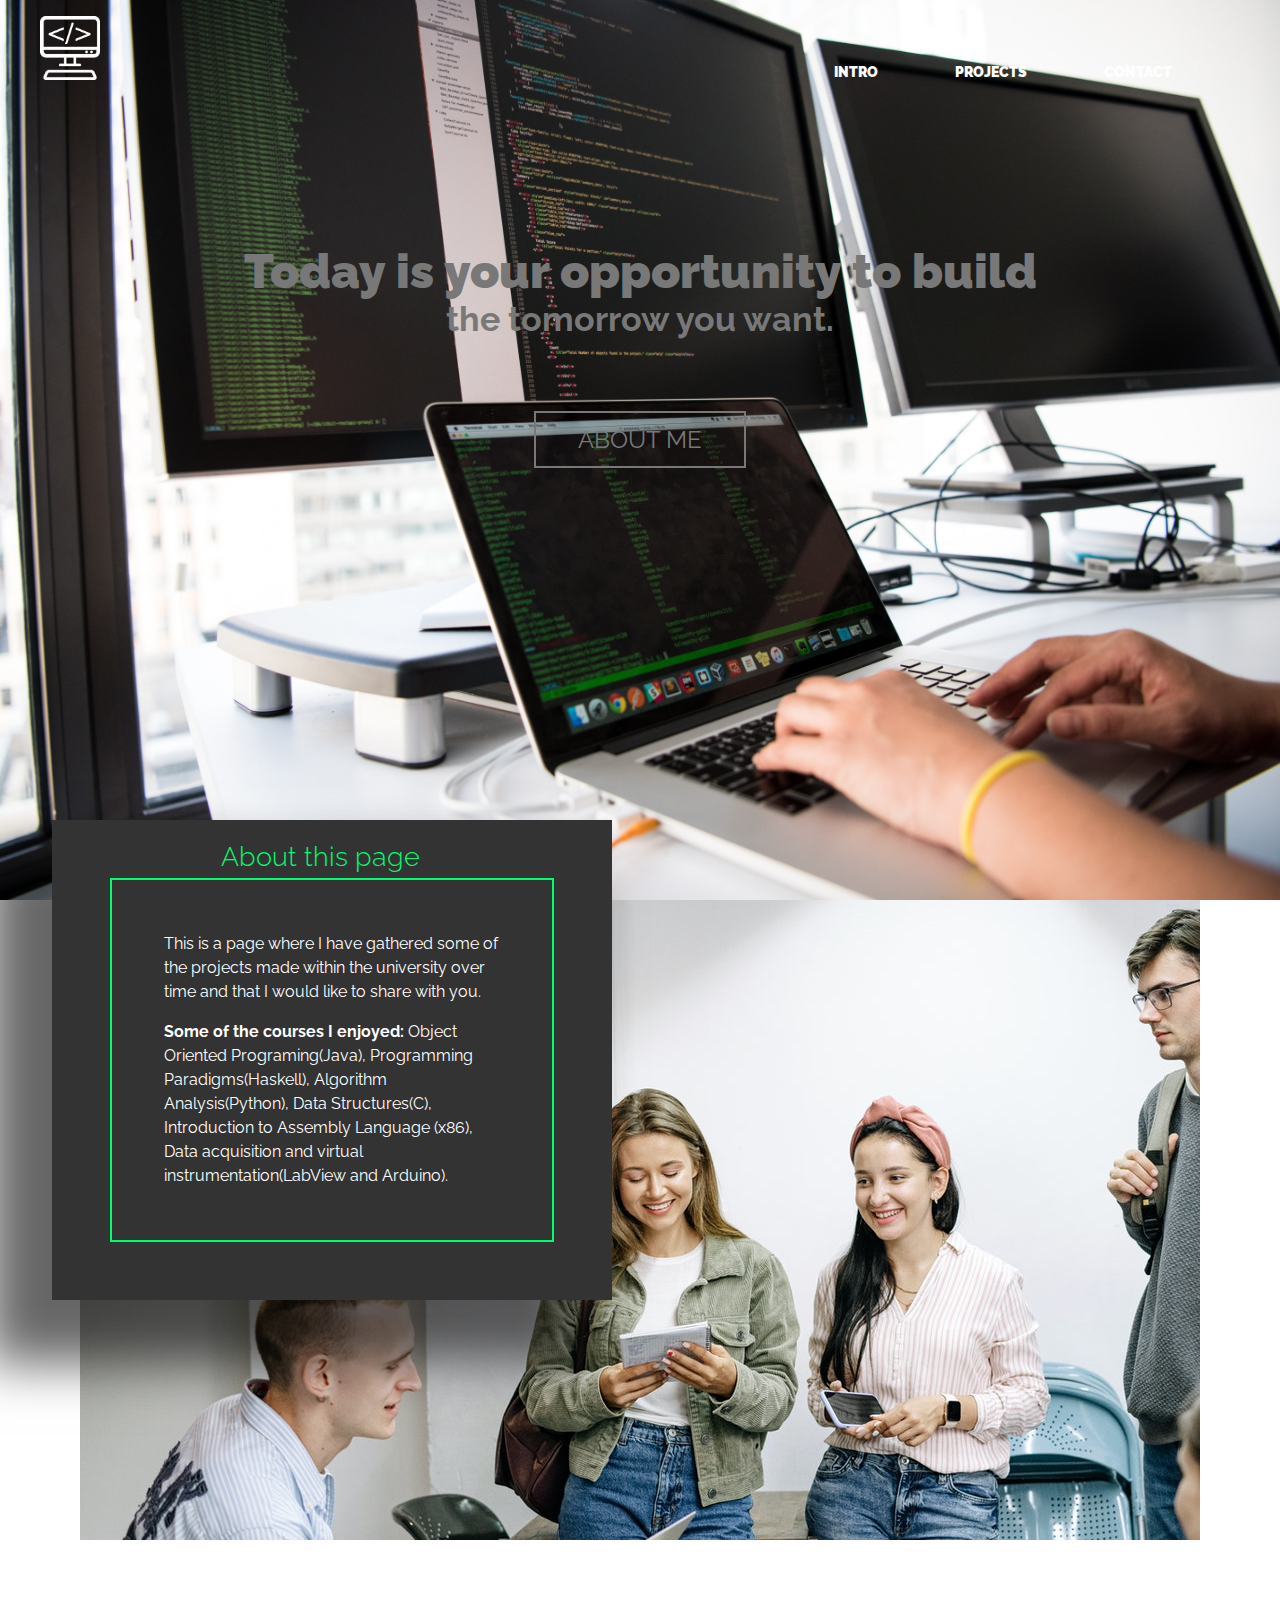
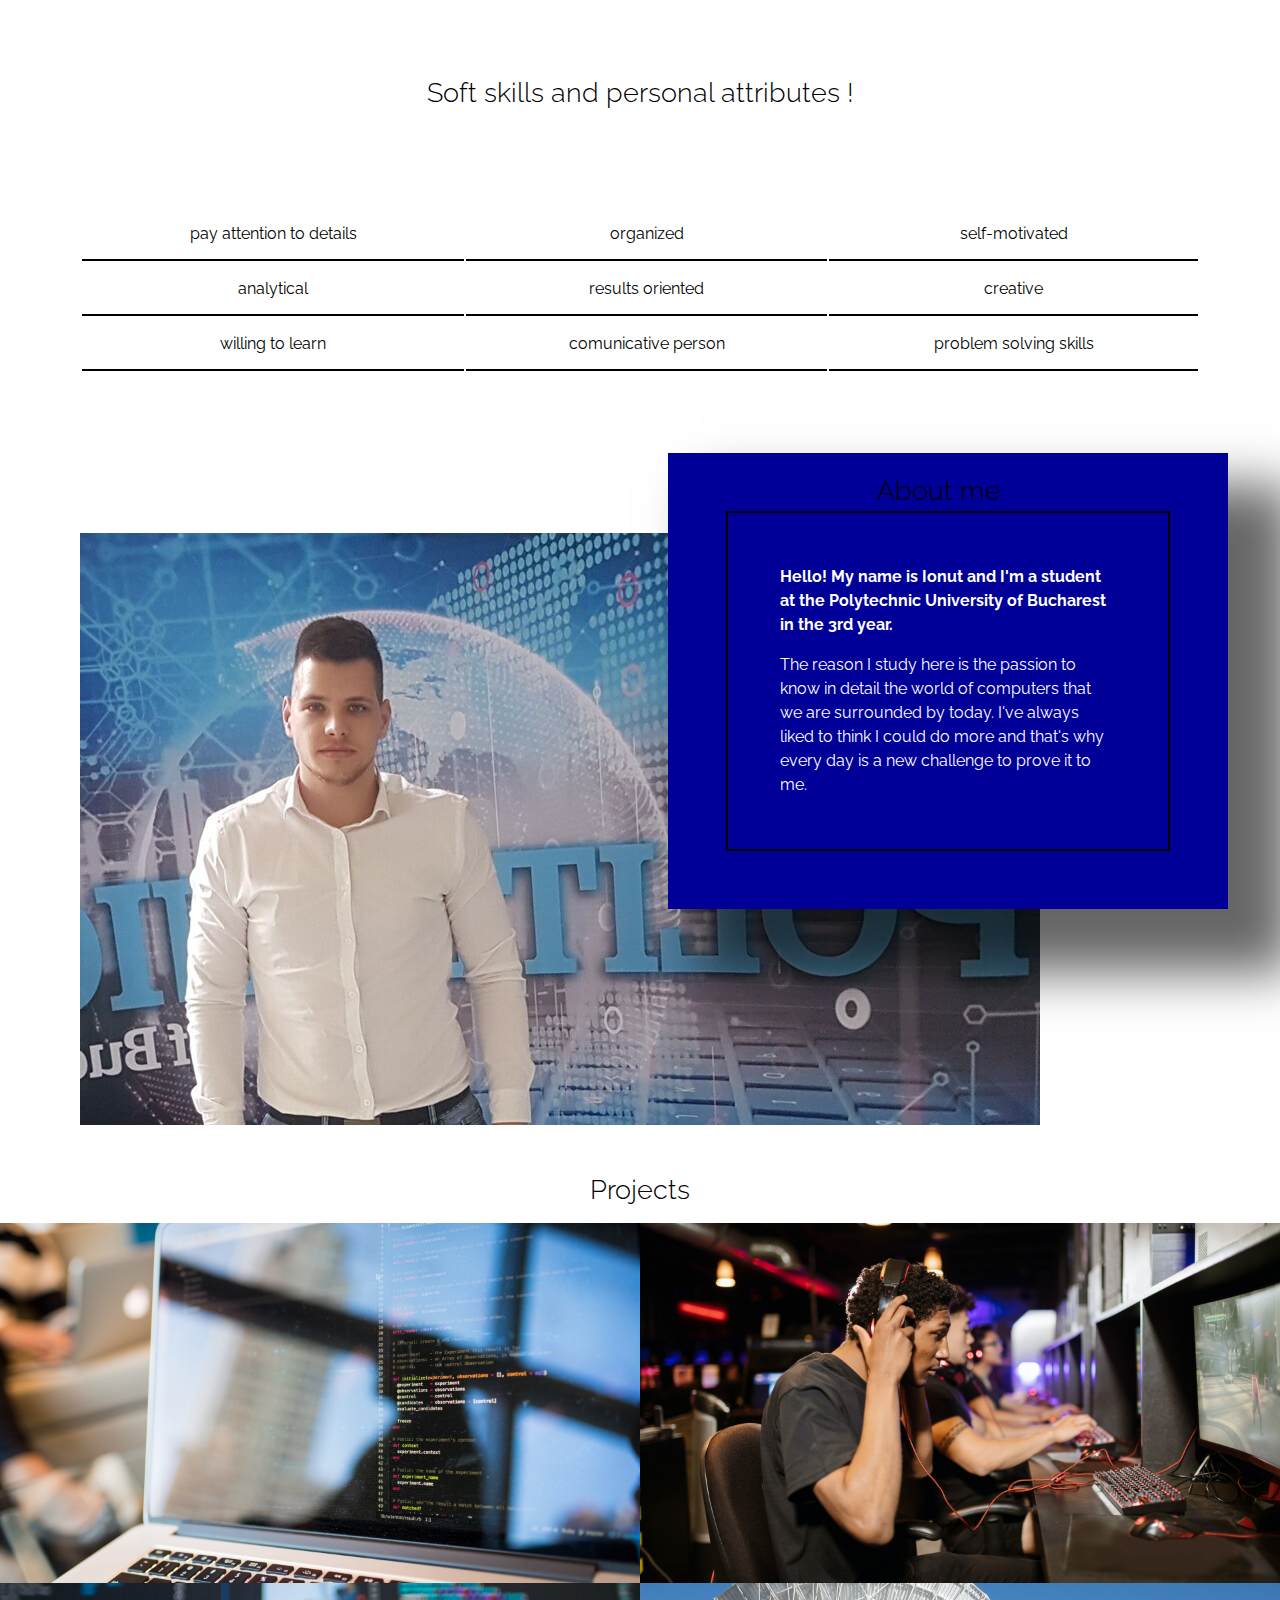
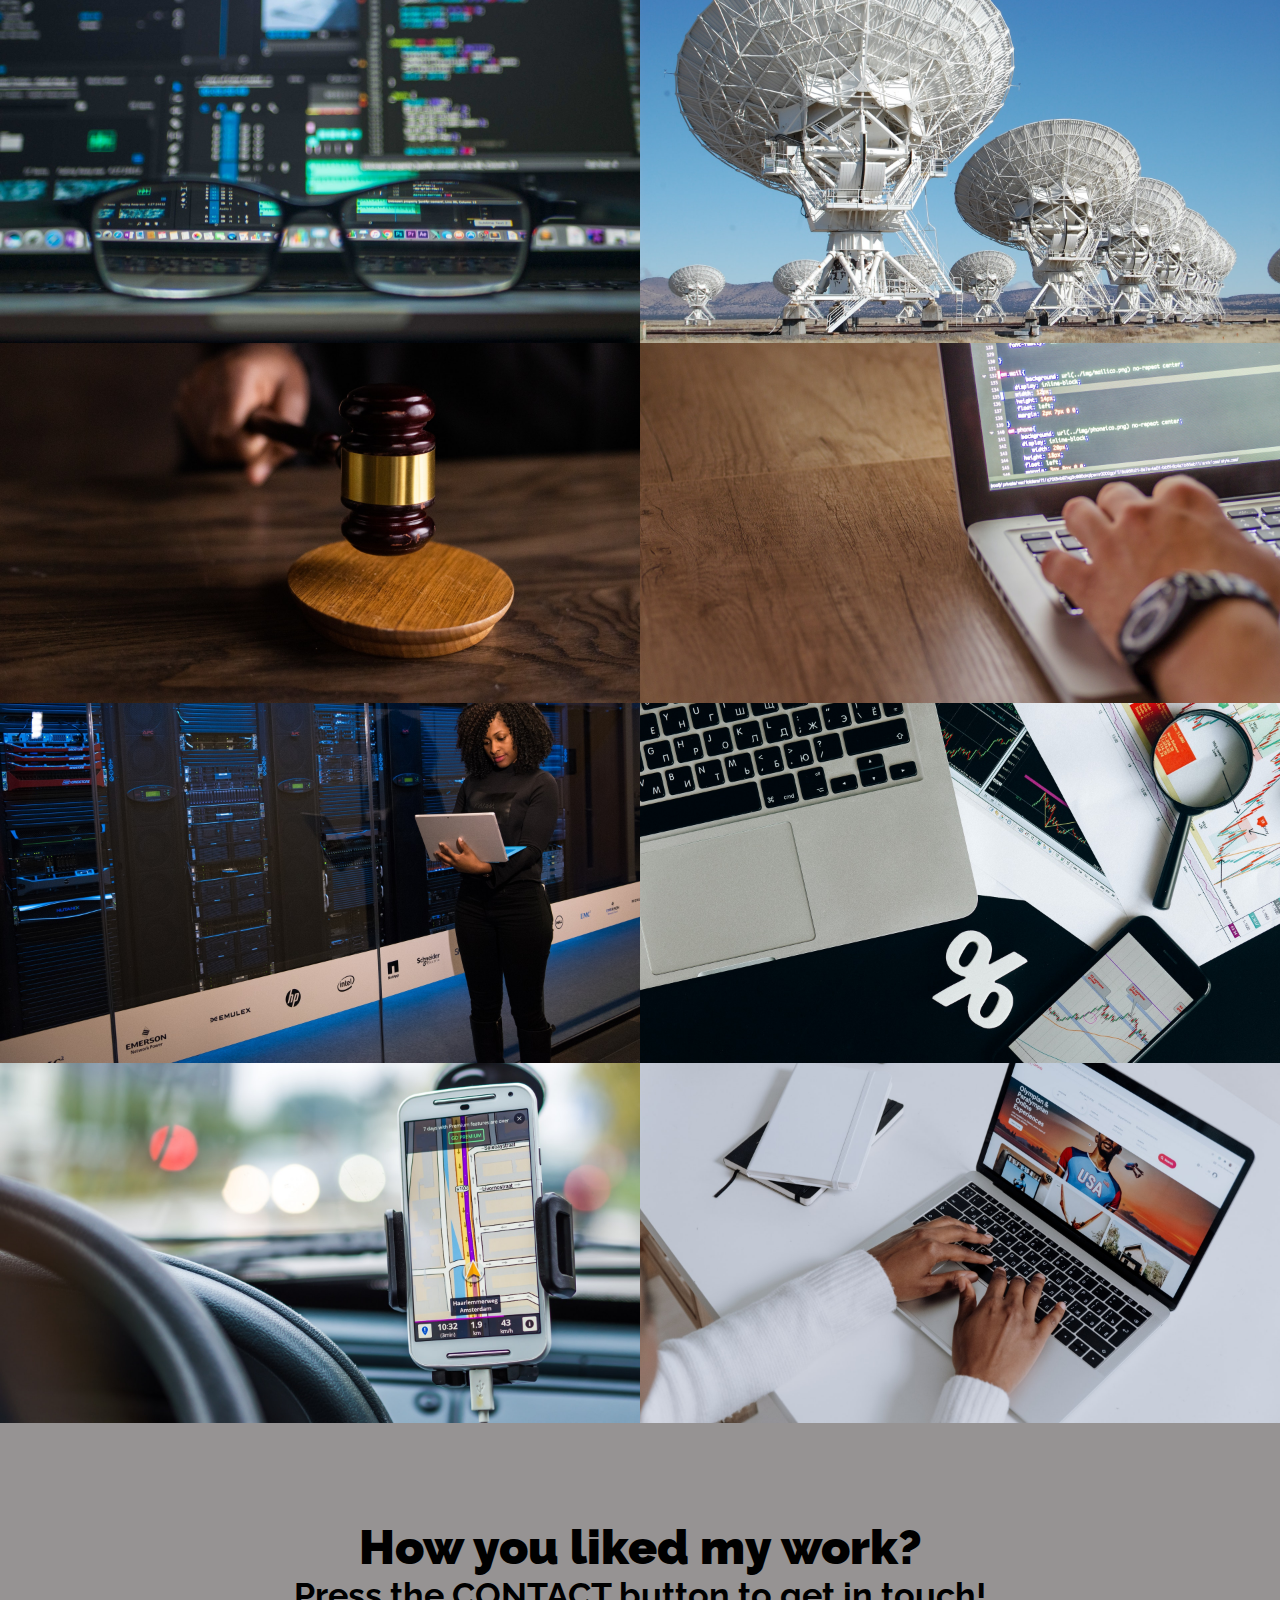
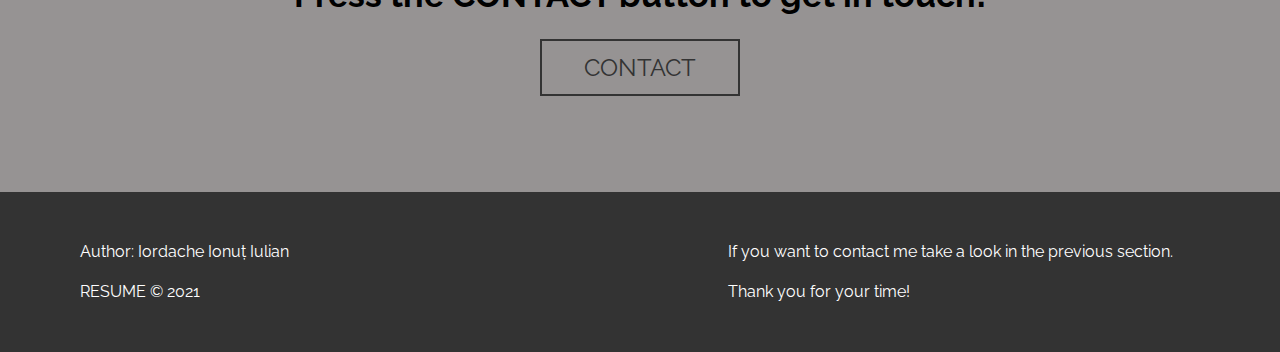
<file: index.html>
﻿<!doctype html>
<html>
<head>
<meta charset="UTF-8">
<meta name="viewport" content="width=device-width, initial-scale=1">
<title>WEB RESUME</title>
<link href="css/styles.css" rel="stylesheet" type="text/css">
</head>

<body>

<header>
	<img src="img/new-logo-01.png" alt="logo" class="logo">
	<nav>
		<ul>
			<li><a href="#intro">INTRO</a></li>
			<li><a href="#others">PROJECTS</a></li>
			<li><a href="#contact">CONTACT</a></li>
		</ul>
	</nav>
</header>

<section class="section-01">
	<div class="container">
		<h1 class="title">Today is your opportunity to build<span> the tomorrow you want.</span></h1>
		<a href="#aboutMe" class="button button-01">About me</a>
	</div>
</section>

<div class="container">
	<a name="intro"></a>
	<section class="section-02">
		<div class="section-02-text">
			<h1>About this page</h1>
			<p>This is a page where I have gathered some of the projects made within the university over time and that I would like to share with you.</p>
			<p><strong>Some of the courses I enjoyed: </strong>Object Oriented Programing(Java), Programming Paradigms(Haskell), Algorithm Analysis(Python), Data Structures(C), Introduction to Assembly Language (x86), Data acquisition and virtual instrumentation(LabView and Arduino).</p>
		</div>

	</section>
</div>



<div class="container">
	<div class="table">
		<a name="aboutMe"></a>
		<h1>Soft skills and personal attributes !</h1>

		<table>

			<tr>
				<td>pay attention to details</td>
				<td>organized</td>
				<td>self-motivated</td>
			</tr>

			<tr>
				<td>analytical</td>
				<td>results oriented</td>
				<td>creative</td>
			</tr>

			<tr>
				<td>willing to learn</td>
				<td>comunicative person</td>
				<td>problem solving skills</td>
			</tr>

		</table>
	</div>
</div>


<div class="container">
	<section class="section-new">
   <div class="section-new-text">
			<a name="aboutMe"></a>
			<h1>About me</h1>
			<p><strong>Hello! My name is Ionut and I'm a student at the Polytechnic University of Bucharest in the 3rd year.</strong></p>
			<p>The reason I study here is the passion to know in detail the world of computers that we are surrounded by today. I've always liked to think I could do more and that's why every day is a new challenge to prove it to me.</p>
		</div>

	</section>
</div>



<section class="portfolio">
 <a name="others"></a>
	<h1>Projects</h1>

	<!-- portfolio item 03 -->
	<figure class="item">
		<img src="img/new-portfolio-03.jpg" alt="item">
		<figcaption class="description">
			<p>Client-Server App using TCP and UDP</p>
			<a href="index3.html" class="button button-01 button-02">See More</a>
		</figcaption>
	</figure>

	<!-- portfolio item 04 -->
	<figure class="item">
		<img src="img/new-portfolio-04.jpg" alt="item">
		<figcaption class="description">
			<p>2D Game using OpenGL</p>
			<a href="index4.html" class="button button-01 button-02">See More</a>
		</figcaption>
	</figure>
	
	<!-- portfolio item 05 -->
	<figure class="item">
		<img src="img/new-portfolio-05.jpg" alt="item">
		<figcaption class="description">
			<p>Data Analizer App (Haskell)</p>
			<a href="index5.html" class="button button-01 button-02">See More</a>
		</figcaption>
	</figure>

	<!-- portfolio item 06 -->
	<figure class="item">
		<img src="img/new-portfolio-06.jpg" alt="item">
		<figcaption class="description">
			<p>Aerial radar</p>
			<a href="index6.html" class="button button-01 button-02">See More</a>
		</figcaption>
	</figure>

<!-- portfolio item 11 -->
<figure class="item">
	<img src="img/new-portfolio-11.jpg" alt="item">
	<figcaption class="description">
		<p>Online auction system</p>
		<a href="index11.html" class="button button-01 button-02">See More</a>
	</figcaption>
</figure>

<!-- portfolio item 12 -->
<figure class="item">
	<img src="img/new-portfolio-12.jpg" alt="item">
	<figcaption class="description">
		<p>Assembly encryption functions</p>
		<a href="index12.html" class="button button-01 button-02">See More</a>
	</figcaption>
</figure>

	<!-- portfolio item 07 -->
	<figure class="item">
		<img src="img/new-portfolio-07.jpg" alt="item">
		<figcaption class="description">
			<p>Simulation of a database</p>
			<a href="index7.html" class="button button-01 button-02">See More</a>
		</figcaption>
	</figure>

	<!-- portfolio item 08 -->
	<figure class="item">
		<img src="img/new-portfolio-08.jpg" alt="item">
		<figcaption class="description">
			<p>Store Stock Management</p>
			<a href="index8.html" class="button button-01 button-02">See More</a>
		</figcaption>
	</figure>

	<!-- portfolio item 09 -->
	<figure class="item">
		<img src="img/new-portfolio-09.jpg" alt="item">
		<figcaption class="description">
			<p>Car Navigation Dijkstra Implementation</p>
			<a href="index9.html" class="button button-01 button-02">See More</a>
		</figcaption>
	</figure>

	<!-- portfolio item 10 -->
	<figure class="item">
		<img src="img/new-portfolio-10.jpg" alt="item">
		<figcaption class="description">
			<p>Command Line Browser</p>
			<a href="index10.html" class="button button-01 button-02">See More</a>
		</figcaption>
	</figure>

</section>

<section class="section-03">
	<div class="container">
		<h1 class="title title-section-03">How you liked my work?
			 <span>Press the CONTACT button to get in touch!</span>
		</h1>
		<a href="indexContact.html" class="button button-dark">Contact</a>
	</div>
</section>

<a name="contact"></a>
 <footer>
	<div class="container">
		<div class="col-left">
			<!-- <p>If you want to contact me take a look in the previous section:</p> -->
			<p>Author: Iordache Ionuț Iulian</p>
			<p>RESUME &copy 2021</p>
		</div>

		<div class="col-right">
			<p>If you want to contact me take a look in the previous section.</p>
			<p>Thank you for your time!</p>
		</div>
	</div>
</footer>


</body>
</html>
</file>
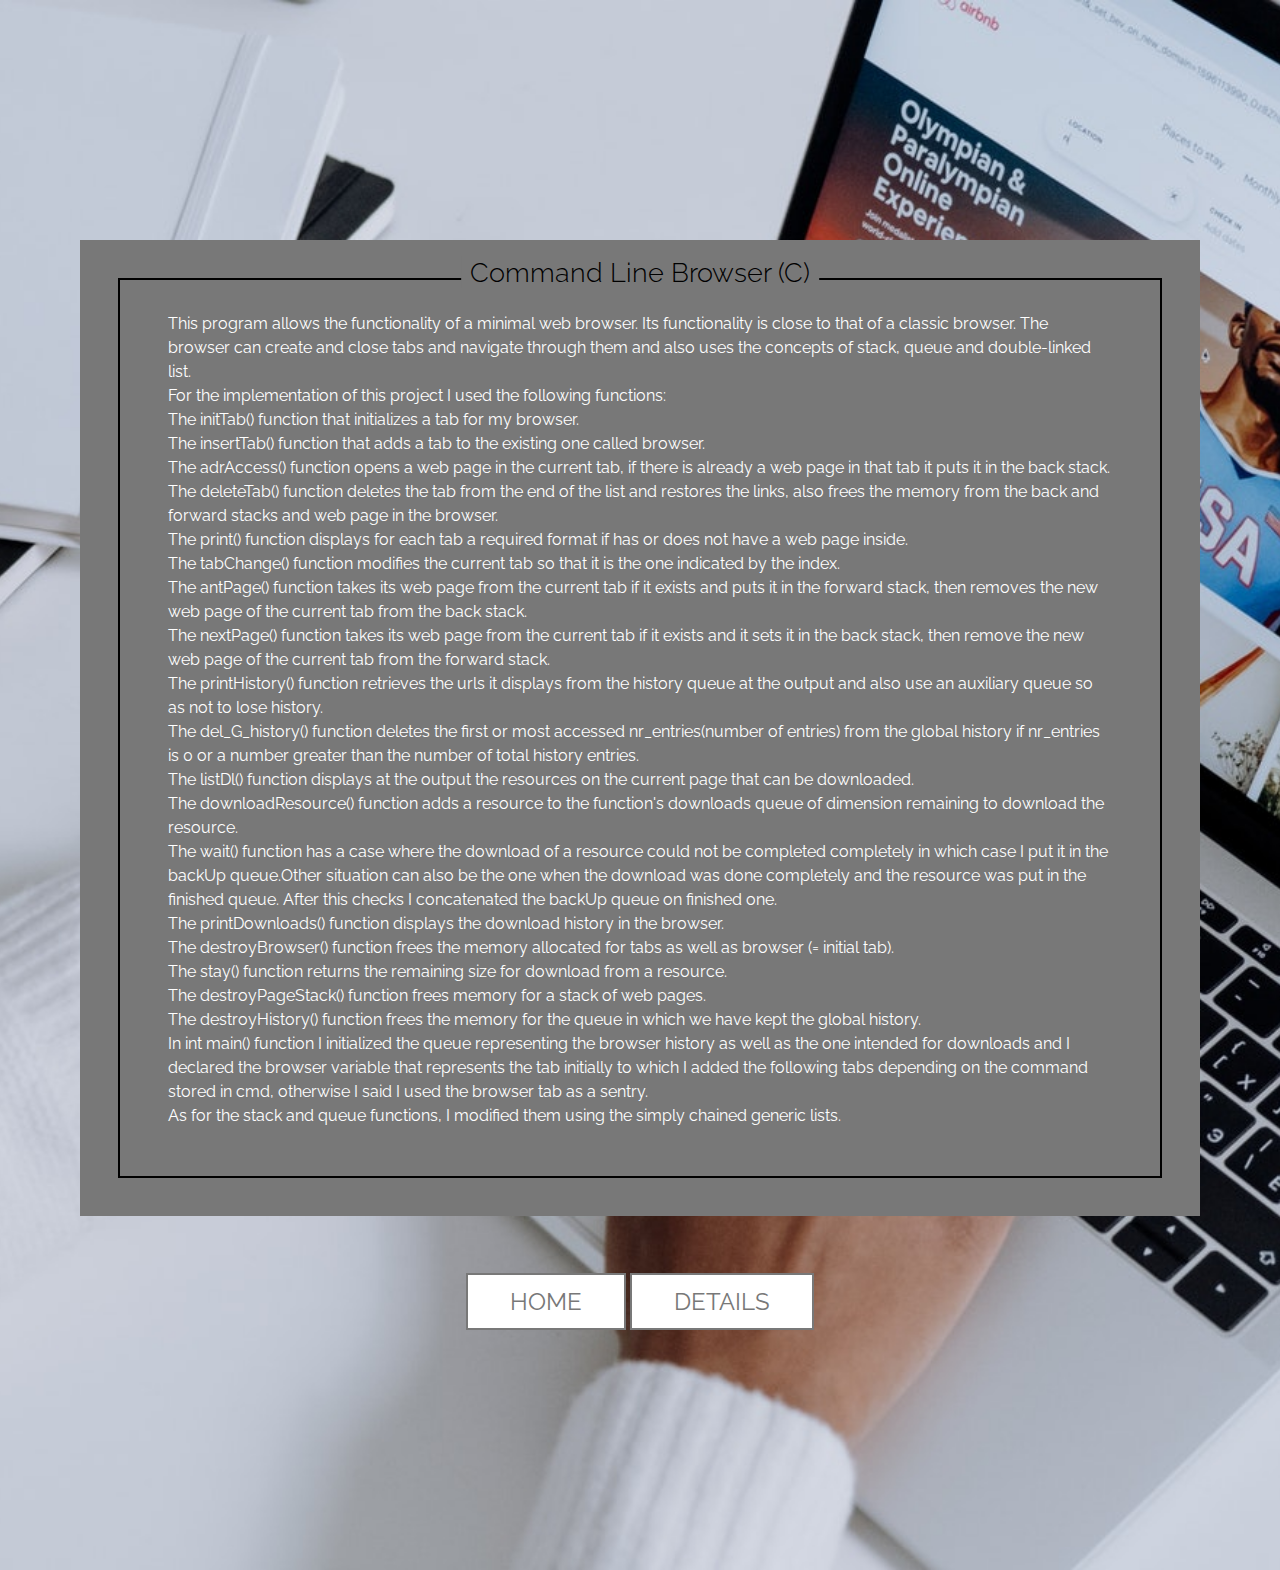
<file: index10.html>
<!doctype html>
<html>
<head>
<meta charset="UTF-8">
<meta name="viewport" content="width=device-width, initial-scale=1">
<title>WEB RESUME</title>
<link href="css/styles.css" rel="stylesheet" type="text/css">
</head>

 <body>
   <section class="section-01-index10">
   	<div class="container">
        <div class="section-02-text-index2">
    			<h1>Command Line Browser (C)</h1>
    			<p>This program allows the functionality of a minimal web browser. Its functionality is close to that of a classic browser. The browser can create and close tabs and navigate through them and also uses the concepts of stack, queue and double-linked list.

            <p>For the implementation of this project I used the following functions:</p>
            <p>The initTab() function that initializes a tab for my browser.</p>
            <p>The insertTab() function that adds a tab to the existing one called browser.</p>
            <p>The adrAccess() function opens a web page in the current tab, if there is already a web page in that tab it puts it in the back stack.</p>
            <p>The deleteTab() function deletes the tab from the end of the list and restores the links, also frees the memory from the back and forward stacks and web page in the browser.</p>
            <p>The print() function displays for each tab a required format if has or does not have a web page inside.</p>
            <p>The tabChange() function modifies the current tab so that it is the one indicated by the index.</p>
            <p>The antPage() function takes its web page from the current tab if it exists and puts it in the forward stack, then removes the new web page of the current tab from the back stack.</p>
            <p>The nextPage() function takes its web page from the current tab if it exists and it sets it in the back stack, then remove the new web page of the current tab from the forward stack.</p>
            <p>The printHistory() function retrieves the urls it displays from the history queue at the output and also use an auxiliary queue so as not to lose history.</p>
            <p>The del_G_history() function deletes the first or most accessed nr_entries(number of entries) from the global history if nr_entries is 0 or a number greater than the number of total history entries.</p>
            <p>The listDl() function displays at the output the resources on the current page that can be downloaded.</p>
            <p>The downloadResource() function adds a resource to the function's downloads queue of dimension remaining to download the resource.</p>
            <p>The wait() function has a case where the download of a resource could not be completed completely in which case I put it in the backUp queue.Other situation can also be the one when the download was done completely and the resource was put in the finished queue. After this checks I concatenated the backUp queue on finished one.</p>
            <p>The printDownloads() function displays the download history in the browser.</p>
            <p>The destroyBrowser() function frees the memory allocated for tabs as well as browser (= initial tab).</p>
            <p>The stay() function returns the remaining size for download from a resource.</p>
            <p>The destroyPageStack() function frees memory for a stack of web pages.</p>
            <p>The destroyHistory() function frees the memory for the queue in which we have kept the global history.</p>
            <p>In int main() function I initialized the queue representing the browser history as well as the one intended for downloads and I declared the browser variable that represents the tab initially to which I added the following tabs depending on the command stored in cmd, otherwise I said I used the browser tab as a sentry.</p>
            <p>As for the stack and queue functions, I modified them using the simply chained generic lists.</p>
        </div>
       <br>
       <br>
       <br>
      <a href="index.html" class="button button-01 button-fix">Home</a>
      <a href="https://github.com/Ionut-Iordache-I/Command-Line-Browser" class="button button-01 button-fix">Details</a>
   	</div>
   </section>
 </body>
</html>
</file>
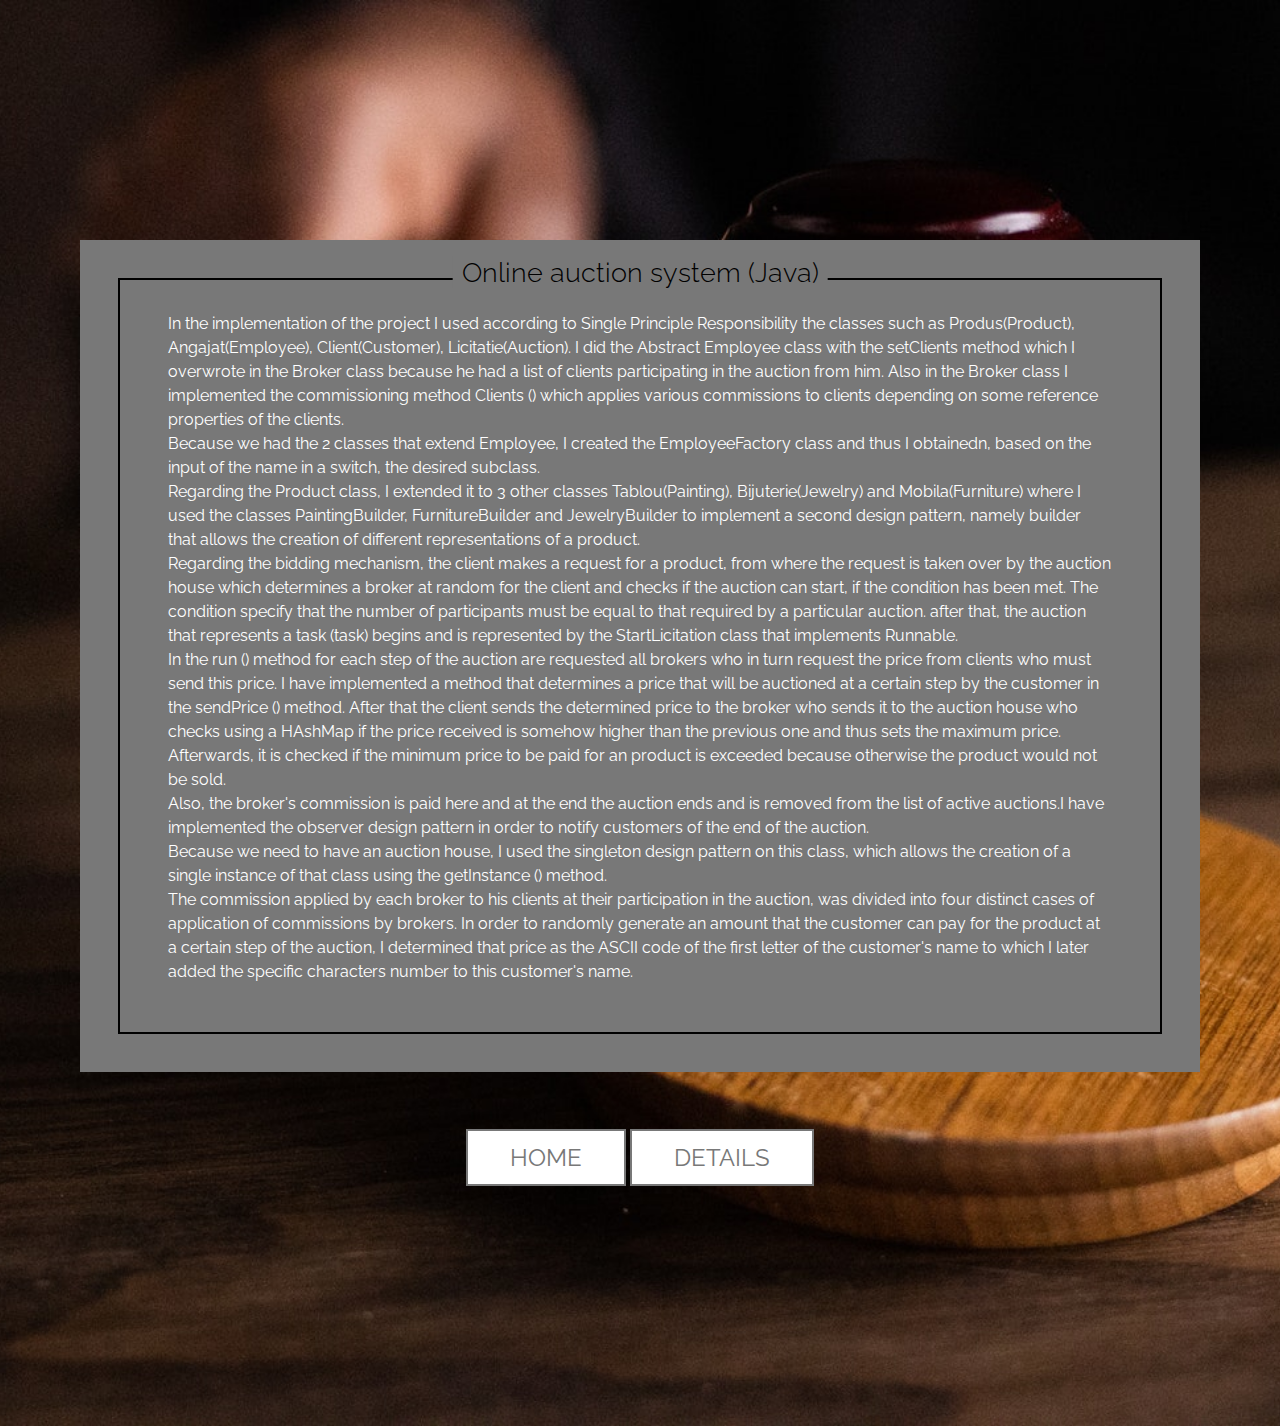
<file: index11.html>
<!doctype html>
<html>
<head>
<meta charset="UTF-8">
<meta name="viewport" content="width=device-width, initial-scale=1">
<title>WEB RESUME</title>
<link href="css/styles.css" rel="stylesheet" type="text/css">
</head>

 <body>
   <section class="section-01-index11">
   	<div class="container">
        <div class="section-02-text-index2">
    			<h1>Online auction system (Java)</h1>
          <p>In the implementation of the project I used according to Single Principle Responsibility the classes such as Produs(Product), Angajat(Employee), Client(Customer), Licitatie(Auction). I did the Abstract Employee class with the setClients method which I overwrote in the Broker class because he had a list of clients participating in the auction from him. Also in the Broker class I implemented the commissioning method Clients () which applies various commissions to clients depending on some reference properties of the clients.</p>
          <p>Because we had the 2 classes that extend Employee, I created the EmployeeFactory class and thus I obtainedn, based on the input of the name in a switch, the desired subclass.</p>
          <p>Regarding the Product class, I extended it to 3 other classes Tablou(Painting), Bijuterie(Jewelry) and Mobila(Furniture) where I used the classes PaintingBuilder, FurnitureBuilder and JewelryBuilder to implement a second design pattern, namely builder that allows the creation of different representations of a product.</p>
          <p>Regarding the bidding mechanism, the client makes a request for a product, from where the request is taken over by the auction house which determines a broker at random for the client and checks if the auction can start, if the condition has been met. The condition specify that the number of participants must be equal to that required by a particular auction. after that, the auction that represents a task (task) begins and is represented by the StartLicitation class that implements Runnable.</p>
          <p>In the run () method for each step of the auction are requested all brokers who in turn request the price from clients who must send this price. I have implemented a method that determines a price that will be auctioned at a certain step by the customer in the sendPrice () method. After that the client sends the determined price to the broker who sends it to the auction house who checks using a HAshMap if the price received is somehow higher than the previous one and thus sets the maximum price. Afterwards, it is checked if the minimum price to be paid for an product is exceeded because otherwise the product would not be sold.</p>
          <p>Also, the broker's commission is paid here and at the end the auction ends and is removed from the list of active auctions.I have implemented the observer design pattern in order to notify customers of the end of the auction.</p>
          <p>Because we need to have an auction house, I used the singleton design pattern on this class, which allows the creation of a single instance of that class using the getInstance () method.</p>
          <p>The commission applied by each broker to his clients at their participation in the auction, was divided into four distinct cases of application of commissions by brokers. In order to randomly generate an amount that the customer can pay for the product at a certain step of the auction, I determined that price as the ASCII code of the first letter of the customer's name to which I later added the specific characters number to this customer's name. </p>

        </div>
       <br>
       <br>
       <br>
      <a href="index.html" class="button button-01 button-fix">Home</a>
      <a href="https://github.com/Ionut-Iordache-I/Online-auction-system" class="button button-01 button-fix">Details</a>
   	</div>
   </section>
 </body>
</html>
</file>
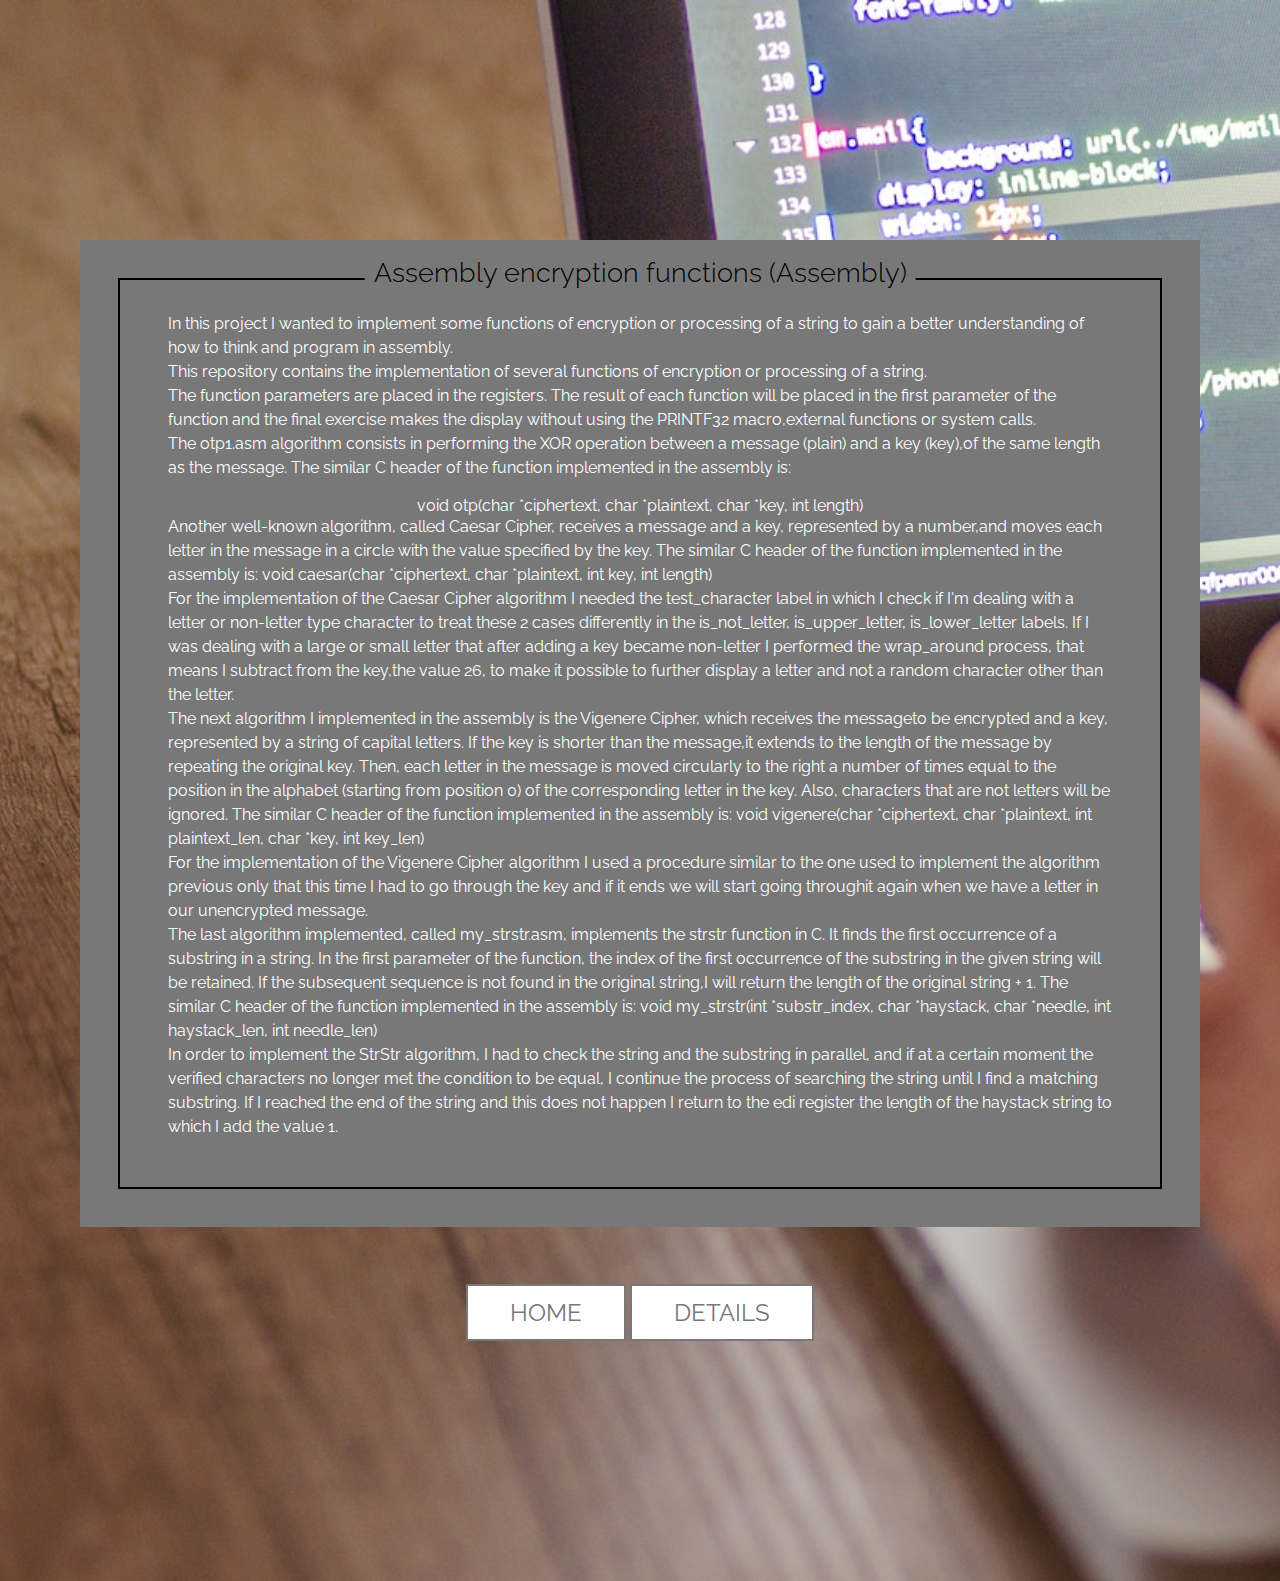
<file: index12.html>
<!doctype html>
<html>
<head>
<meta charset="UTF-8">
<meta name="viewport" content="width=device-width, initial-scale=1">
<title>WEB RESUME</title>
<link href="css/styles.css" rel="stylesheet" type="text/css">
</head>

 <body>
   <section class="section-01-index12">
   	<div class="container">
        <div class="section-02-text-index2">
    			<h1>Assembly encryption functions (Assembly)</h1>
          <p>In this project I wanted to implement some functions of encryption or processing of a string to gain a better understanding of how to think and program in assembly. </p>
            <p>This repository contains the implementation of several functions of encryption or processing of a string.</p>
              <p>The function parameters are placed in the registers. The result of each function will be placed in the first parameter of the function and the final exercise makes the display without using the PRINTF32 macro,external functions or system calls. </p>
          <p>The otp1.asm algorithm consists in performing the XOR operation between a message (plain) and a key (key),of the same length as the message. The similar C header of the function implemented in the assembly is: </p>
          void otp(char *ciphertext, char *plaintext, char *key, int length)</p>
          <p>Another well-known algorithm, called Caesar Cipher, receives a message and a key, represented by a number,and moves each letter in the message in a circle with the value specified by the key. The similar C header of the function implemented in the assembly is:
          void caesar(char *ciphertext, char *plaintext, int key, int length)</p>
          <p>For the implementation of the Caesar Cipher algorithm I needed the test_character label in which I check if I'm dealing with a letter or non-letter type character to treat these 2 cases differently in the is_not_letter, is_upper_letter, is_lower_letter labels. If I was dealing with a large or small letter that after adding a key became non-letter I performed the wrap_around process, that means I subtract from the key,the value 26, to make it possible to further display a letter and not a random character other than the letter. </p>
            <p>The next algorithm I implemented in the assembly is the Vigenere Cipher, which receives the messageto be encrypted and a key, represented by a string of capital letters. If the key is shorter than the message,it extends to the length of the message by repeating the original key. Then, each letter in the message is moved
          circularly to the right a number of times equal to the position in the alphabet (starting from position 0) of the corresponding letter in the key. Also, characters that are not letters will be ignored. The similar C header of the function implemented in the assembly is:
          void vigenere(char *ciphertext, char *plaintext, int plaintext_len, char *key, int key_len)</p>
          <p>For the implementation of the Vigenere Cipher algorithm I used a procedure similar to the one used to implement the algorithm previous only that this time I had to go through the key and if it ends we will start going throughit again when we have a letter in our unencrypted message. </p>
            <p>The last algorithm implemented, called my_strstr.asm, implements the strstr function in C. It finds the first occurrence of a substring in a string. In the first parameter of the function, the index of the first occurrence of the substring in the given string will be retained. If the subsequent sequence is not found in the original string,I will return the length of the original string + 1. The similar C header of the function implemented in the assembly is:
          void my_strstr(int *substr_index, char *haystack, char *needle, int haystack_len, int needle_len)</p>
          <p>In order to implement the StrStr algorithm, I had to check the string and the substring in parallel, and if at a certain moment the verified characters no longer met the condition to be equal, I continue the process of searching the string until I find a matching substring. If I reached the end of the string and this does not happen I return to the edi register the length of the haystack string to which I add the value 1. </p>

        </div>
       <br>
       <br>
       <br>
      <a href="index.html" class="button button-01 button-fix">Home</a>
      <a href="https://github.com/Ionut-Iordache-I/Assembly-encryption-functions" class="button button-01 button-fix">Details</a>
   	</div>
   </section>
 </body>
</html>
</file>
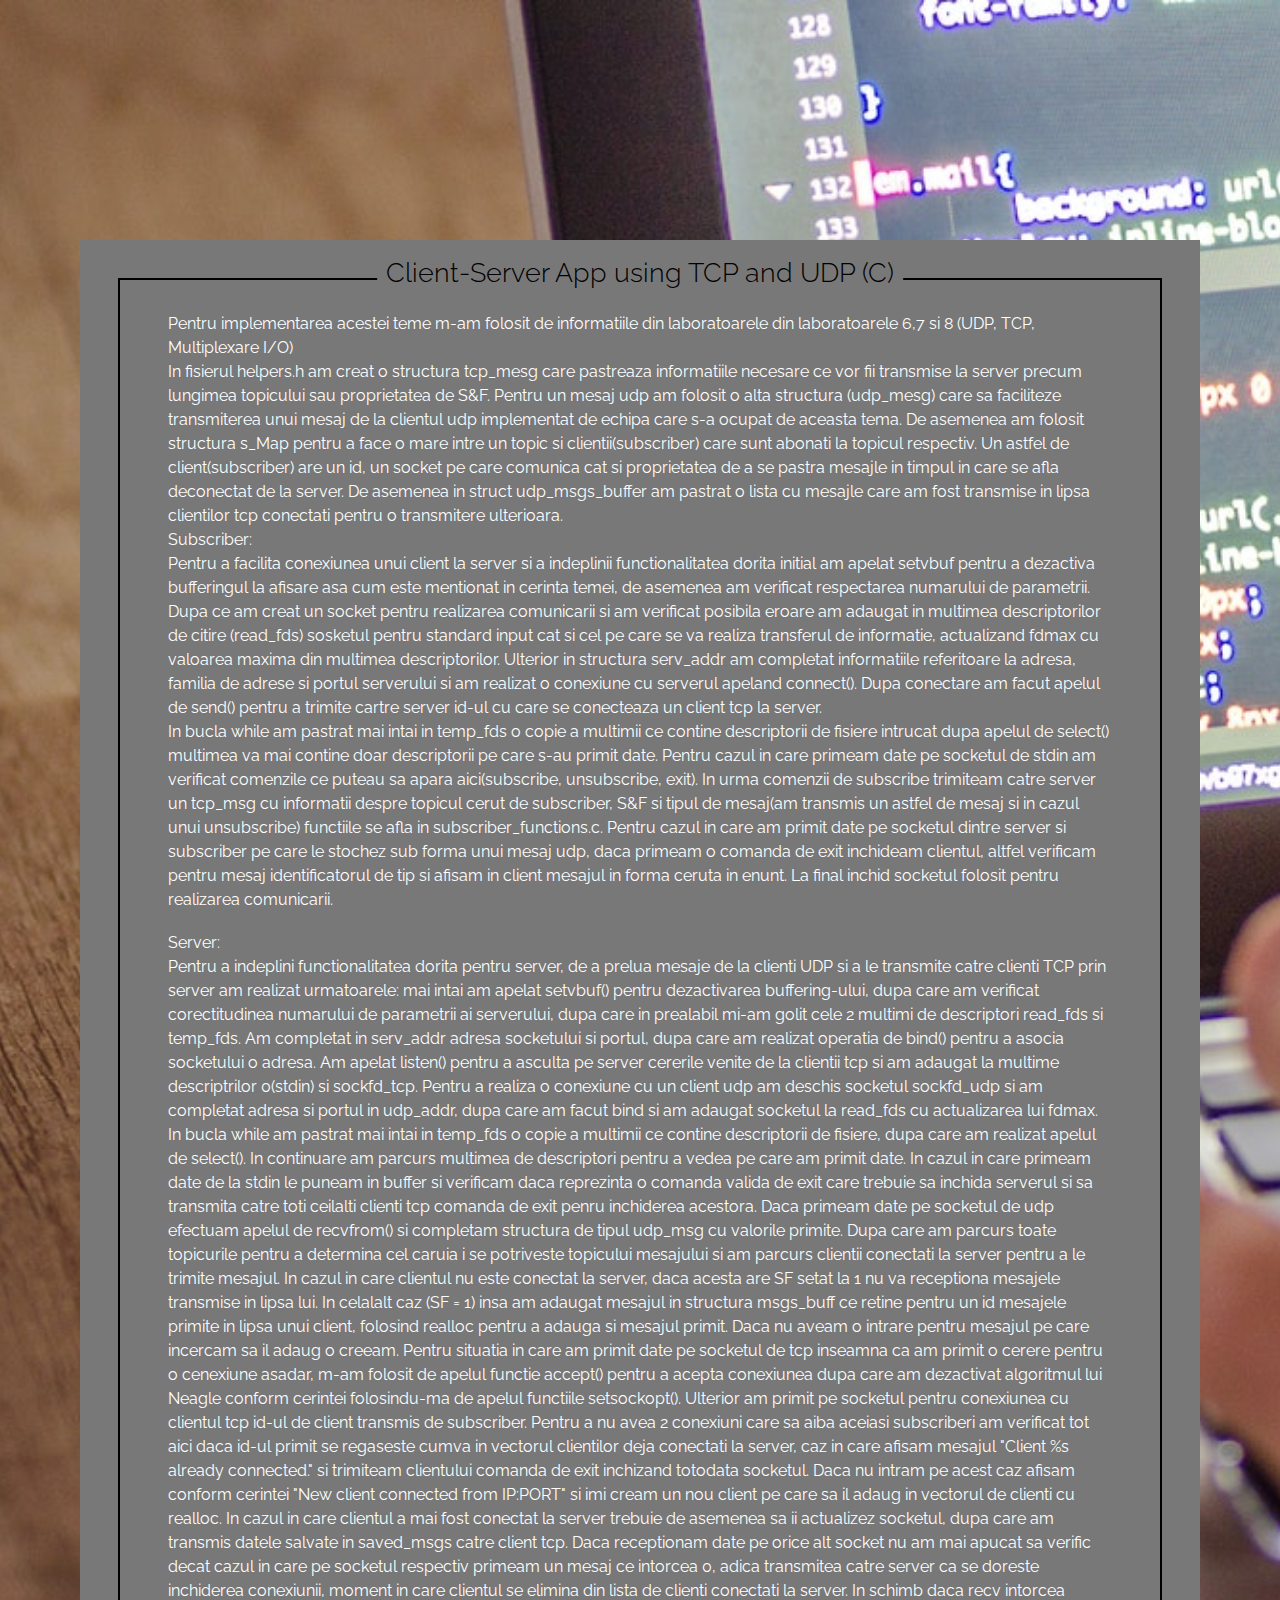
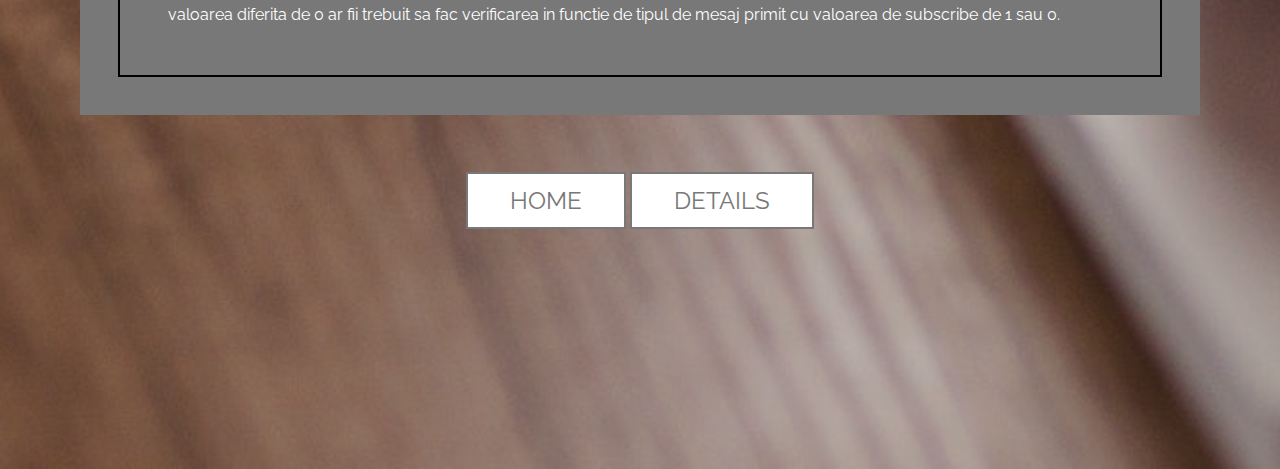
<file: index3.html>
<!doctype html>
<html>
<head>
<meta charset="UTF-8">
<meta name="viewport" content="width=device-width, initial-scale=1">
<title>WEB RESUME</title>
<link href="css/styles.css" rel="stylesheet" type="text/css">
</head>

 <body>
   <section class="section-01-index12">
   	<div class="container">
        <div class="section-02-text-index2">
    			<h1>Client-Server App using TCP and UDP (C)</h1>
                    <p>Pentru implementarea acestei teme m-am folosit de informatiile din laboratoarele
          din laboratoarele 6,7 si 8 (UDP, TCP, Multiplexare I/O)

          <p>In fisierul helpers.h am creat o structura tcp_mesg care pastreaza informatiile
          necesare ce vor fii transmise la server precum lungimea topicului sau proprietatea de S&F.
          Pentru un mesaj udp am folosit o alta structura (udp_mesg) care sa faciliteze transmiterea
          unui mesaj de la clientul udp implementat de echipa care s-a ocupat de aceasta tema.
          De asemenea am folosit structura s_Map pentru a face o mare intre un topic
          si clientii(subscriber) care sunt abonati la topicul respectiv. Un astfel de client(subscriber)
          are un id, un socket pe care comunica cat si proprietatea de a se pastra mesajle in timpul
          in care se afla deconectat de la server. De asemenea in struct udp_msgs_buffer am pastrat
          o lista cu mesajle care am fost transmise in lipsa clientilor tcp conectati pentru o 
          transmitere ulterioara.</p>

          <p>Subscriber:</p>
            <p> Pentru a facilita conexiunea unui client la server si a indeplinii functionalitatea
          dorita initial am apelat setvbuf pentru a dezactiva bufferingul la afisare asa cum este 
          mentionat in cerinta temei, de asemenea am verificat respectarea numarului de parametrii.
          Dupa ce am creat un socket pentru realizarea comunicarii si am verificat posibila eroare
          am adaugat in multimea descriptorilor de citire (read_fds) sosketul pentru standard input
          cat si cel pe care se va realiza transferul de informatie, actualizand fdmax cu valoarea 
          maxima din multimea descriptorilor. Ulterior in structura serv_addr am completat informatiile
          referitoare la adresa, familia de adrese si portul serverului si am realizat o conexiune
          cu serverul apeland connect(). Dupa conectare am facut apelul de send() pentru a trimite 
          cartre server id-ul cu care se conecteaza un client tcp la server.</p>
          <p> In bucla while am pastrat mai intai in temp_fds o copie a multimii ce contine descriptorii
          de fisiere intrucat dupa apelul de select() multimea va mai contine doar descriptorii pe 
          care s-au primit date. Pentru cazul in care primeam date pe socketul de stdin am verificat 
          comenzile ce puteau sa apara aici(subscribe, unsubscribe, exit). In urma comenzii de 
          subscribe trimiteam catre server un tcp_msg cu informatii despre topicul cerut de subscriber,
          S&F si tipul de mesaj(am transmis un astfel de mesaj si in cazul unui unsubscribe) 
          functiile se afla in subscriber_functions.c.
          Pentru cazul in care am primit date pe socketul dintre server si subscriber pe care le stochez
          sub forma unui mesaj udp, daca primeam o comanda de exit inchideam clientul, altfel verificam
          pentru mesaj identificatorul de tip si afisam in client mesajul in forma ceruta in enunt.
          La final inchid socketul folosit pentru realizarea comunicarii.</p>
          <br>
          <p>Server:</p>
            <p> Pentru a indeplini functionalitatea dorita pentru server, de a prelua mesaje de la 
          clienti UDP si a le transmite catre clienti TCP prin server am realizat urmatoarele: mai 
          intai am apelat setvbuf() pentru dezactivarea buffering-ului, dupa care am verificat 
          corectitudinea numarului de parametrii ai serverului, dupa care in prealabil 
          mi-am golit cele 2 multimi de descriptori read_fds si temp_fds.
          Am completat in serv_addr adresa socketului si portul, dupa care am realizat operatia de
          bind() pentru a asocia socketului o adresa. Am apelat listen() pentru a asculta pe server
          cererile venite de la clientii tcp si am adaugat la multime descriptrilor 0(stdin) si sockfd_tcp.
          Pentru a realiza o conexiune cu un client udp  am deschis socketul sockfd_udp si am completat
          adresa si portul in udp_addr, dupa care am facut bind si am adaugat socketul la read_fds cu
          actualizarea lui fdmax.</p>
          <p>  In bucla while am pastrat mai intai in temp_fds o copie a multimii ce contine descriptorii
          de fisiere, dupa care am realizat apelul de select(). In continuare am parcurs multimea de 
          descriptori pentru a vedea pe care am primit date. In cazul in care primeam date de la stdin
          le puneam in buffer si verificam daca reprezinta o comanda valida de exit care trebuie sa inchida
          serverul si sa transmita catre toti ceilalti clienti tcp comanda de exit penru inchiderea acestora.
          Daca primeam date pe socketul de udp efectuam apelul de recvfrom() si completam structura de tipul
          udp_msg cu valorile primite. Dupa care am parcurs toate topicurile pentru a determina cel caruia
          i se potriveste topicului mesajului si am parcurs clientii conectati la server pentru a le trimite
          mesajul. In cazul in care clientul nu este conectat la server, daca acesta are SF setat la 1
          nu va receptiona mesajele transmise in lipsa lui. In celalalt caz (SF = 1) insa am adaugat mesajul
          in structura msgs_buff ce retine pentru un id mesajele primite in lipsa unui client, folosind
          realloc pentru a adauga si mesajul primit. Daca nu aveam o intrare pentru mesajul pe care incercam
          sa il adaug o creeam. Pentru situatia in care am primit date pe socketul de tcp inseamna ca am primit
          o cerere pentru o cenexiune asadar, m-am folosit de apelul functie accept() pentru a acepta conexiunea
          dupa care am dezactivat algoritmul lui Neagle conform cerintei folosindu-ma de apelul 
          functiile setsockopt(). Ulterior am primit pe socketul pentru conexiunea cu clientul tcp id-ul 
          de client transmis de subscriber. Pentru a nu avea 2 conexiuni care sa aiba aceiasi subscriberi
          am verificat tot aici daca id-ul primit se regaseste cumva in vectorul clientilor deja
          conectati la server, caz in care afisam mesajul "Client %s already connected." si trimiteam 
          clientului comanda de exit inchizand totodata socketul. Daca nu intram pe acest caz 
          afisam conform cerintei "New client <ID_CLIENT> connected from IP:PORT" si imi cream un nou 
          client pe care sa il adaug in vectorul de clienti cu realloc. In cazul in care clientul a mai 
          fost conectat la server trebuie de asemenea sa ii actualizez socketul, dupa care am transmis
          datele salvate in saved_msgs catre client tcp. Daca receptionam date pe orice alt socket 
          nu am mai apucat sa verific decat cazul in care pe socketul respectiv primeam un mesaj ce
          intorcea 0, adica transmitea catre server ca se doreste inchiderea conexiunii, moment
          in care clientul se elimina din lista de clienti conectati la server. In schimb daca recv
          intorcea valoarea diferita de 0 ar fii trebuit sa fac verificarea in functie de tipul de
          mesaj primit cu valoarea de subscribe de 1 sau 0.</p>
        </div>
       <br>
       <br>
       <br>
      <a href="index.html" class="button button-01 button-fix">Home</a>
      <a href="https://github.com/Ionut-Iordache-I/Aplicatie-client-server-TCP-si-UDP-pentru-gestionarea-mesajelor" class="button button-01 button-fix">Details</a>
   	</div>
   </section>
 </body>
</html>
</file>
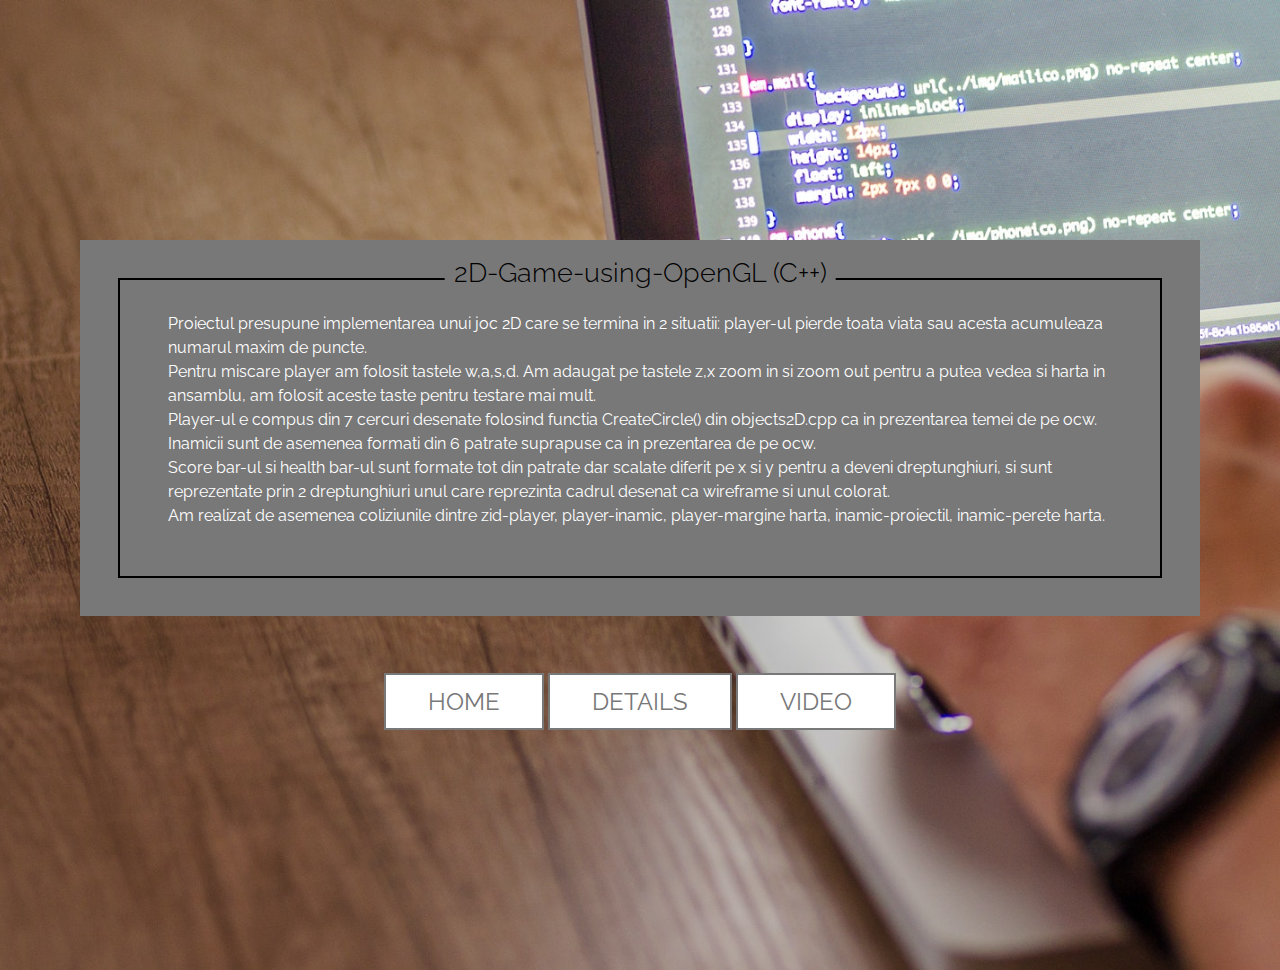
<file: index4.html>
<!doctype html>
<html>
<head>
<meta charset="UTF-8">
<meta name="viewport" content="width=device-width, initial-scale=1">
<title>WEB RESUME</title>
<link href="css/styles.css" rel="stylesheet" type="text/css">
</head>

 <body>
   <section class="section-01-index12">
   	<div class="container">
        <div class="section-02-text-index2">
    			<h1>2D-Game-using-OpenGL (C++)</h1>
          <p>Proiectul presupune implementarea unui joc 2D care se termina in 2 situatii: player-ul pierde toata viata sau acesta acumuleaza numarul maxim de puncte.</p>
          <p>Pentru miscare player am folosit tastele w,a,s,d. Am adaugat pe tastele z,x zoom in si zoom out pentru a putea vedea
          si harta in ansamblu, am folosit aceste taste pentru testare mai mult.</p>
          <p>Player-ul e compus din 7 cercuri desenate folosind functia CreateCircle() din objects2D.cpp ca in prezentarea temei de pe ocw.</p>
          <p>Inamicii sunt de asemenea formati din 6 patrate suprapuse ca in prezentarea de pe ocw.</p>
          <p>Score bar-ul si health bar-ul sunt formate tot din patrate dar scalate diferit pe x si y pentru a deveni dreptunghiuri, si
          sunt reprezentate prin 2 dreptunghiuri unul care reprezinta cadrul desenat ca wireframe si unul colorat.</p>
          <p>Am realizat de asemenea coliziunile dintre zid-player, player-inamic, player-margine harta, inamic-proiectil, inamic-perete harta.</p>
        </div>
       <br>
       <br>
       <br>
      <a href="index.html" class="button button-01 button-fix">Home</a>
      <a href="https://github.com/Ionut-Iordache-I/2D-Game-using-OpenGL" class="button button-01 button-fix">Details</a>
      <a href="https://www.youtube.com/watch?v=uqPQocp-3cA&ab_channel=IT%26TechProjects" class="button button-01 button-fix">Video</a>
   	</div>
   </section>
 </body>
</html>
</file>
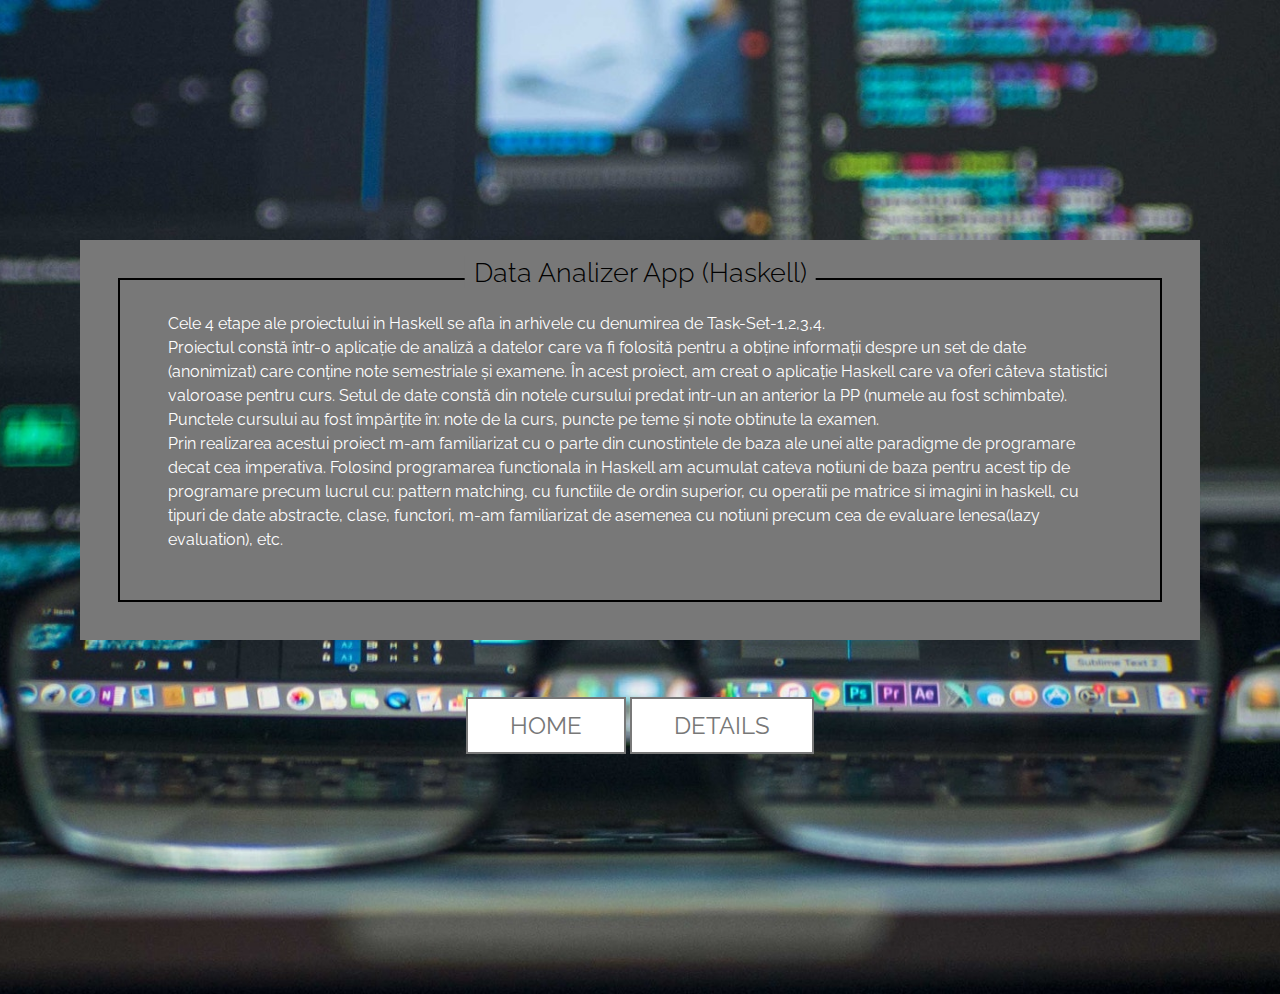
<file: index5.html>
<!doctype html>
<html>
<head>
<meta charset="UTF-8">
<meta name="viewport" content="width=device-width, initial-scale=1">
<title>WEB RESUME</title>
<link href="css/styles.css" rel="stylesheet" type="text/css">
</head>

 <body>
   <section class="section-01-index5">
   	<div class="container">
        <div class="section-02-text-index2">
    			<h1>Data Analizer App (Haskell)</h1>
          <p>Cele 4 etape ale proiectului in Haskell se afla in arhivele cu denumirea de Task-Set-1,2,3,4.</p>
          <p>Proiectul constă într-o aplicație de analiză a datelor care va fi folosită pentru a obține informații despre un set de date (anonimizat) care conține note semestriale și examene. În acest proiect, am creat o aplicație Haskell care va oferi câteva statistici valoroase pentru curs. Setul de date constă din notele cursului predat intr-un an anterior la PP (numele au fost schimbate). Punctele cursului au fost împărțite în: note de la curs, puncte pe teme și note obtinute la examen.</p>
          <p>Prin realizarea acestui proiect m-am familiarizat cu o parte din cunostintele de baza ale unei alte paradigme de programare decat cea imperativa. Folosind programarea functionala in Haskell am acumulat cateva notiuni de baza pentru acest tip de programare precum lucrul cu: pattern matching, cu functiile de ordin superior, cu operatii pe matrice si imagini in haskell, cu tipuri de date abstracte, clase, functori, m-am familiarizat de asemenea cu notiuni precum cea de evaluare lenesa(lazy evaluation), etc.</p>
        </div>
       <br>
       <br>
       <br>
      <a href="index.html" class="button button-01 button-fix">Home</a>
      <a href="https://github.com/Ionut-Iordache-I/Paradigme-de-Programare" class="button button-01 button-fix">Details</a>
   	</div>
   </section>
 </body>
</html>
</file>
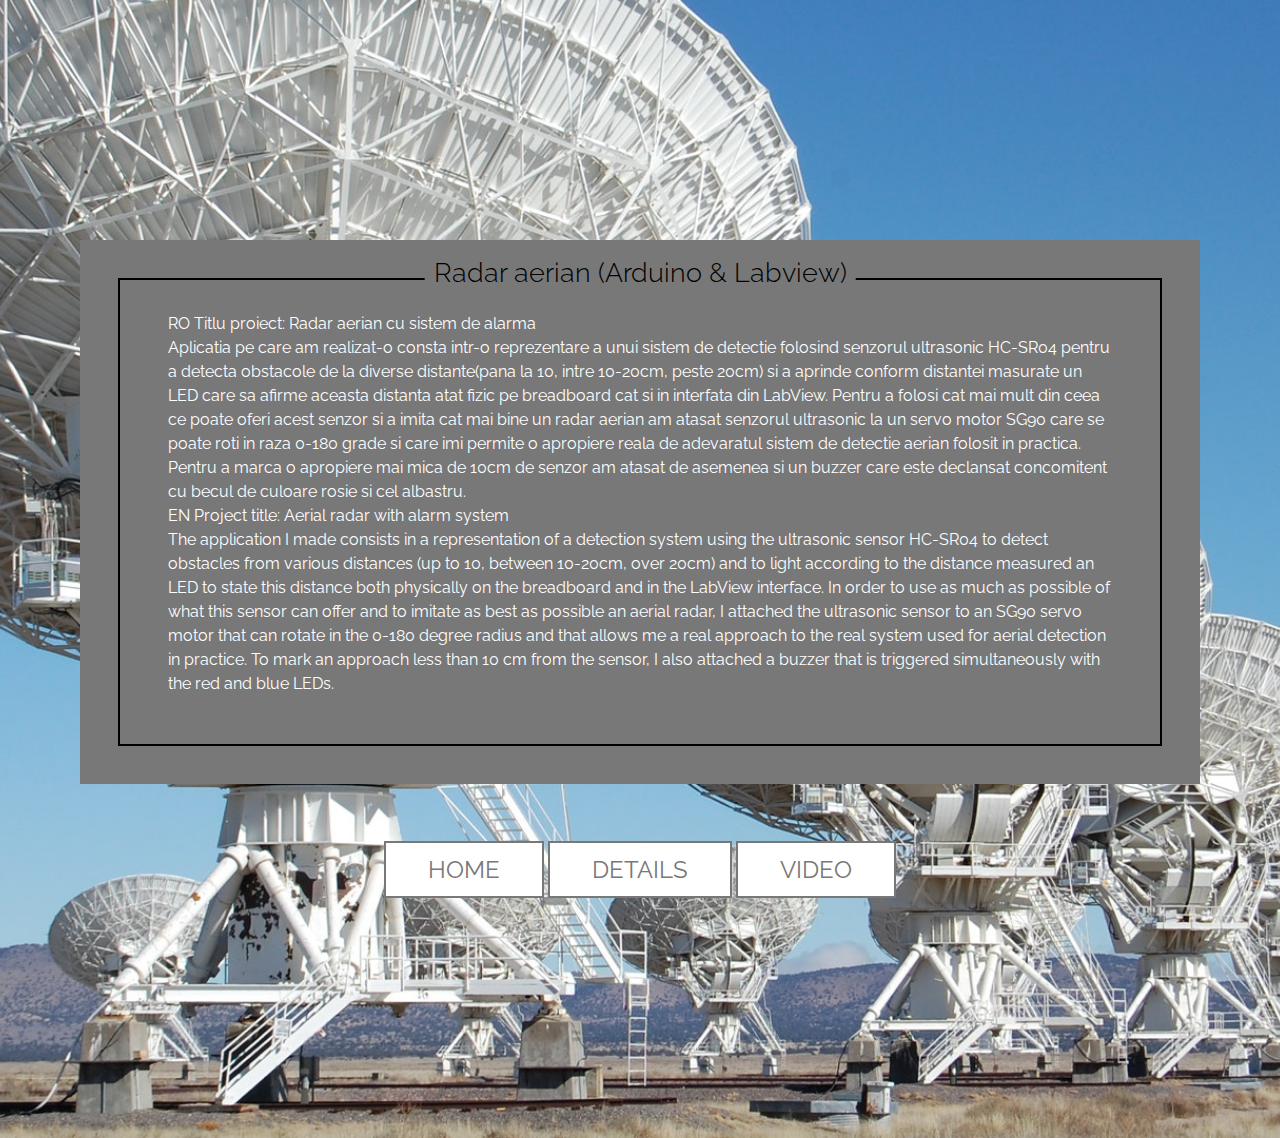
<file: index6.html>
<!doctype html>
<html>
<head>
<meta charset="UTF-8">
<meta name="viewport" content="width=device-width, initial-scale=1">
<title>WEB RESUME</title>
<link href="css/styles.css" rel="stylesheet" type="text/css">
</head>

 <body>
   <section class="section-01-index6">
   	  <div class="container">
        <div class="section-02-text-index2">
    			<h1>Radar aerian (Arduino & Labview)</h1>
    			<p>RO Titlu proiect: Radar aerian cu sistem de alarma</p>
          <p>Aplicatia pe care am realizat-o consta intr-o reprezentare 
            a unui sistem de detectie folosind senzorul ultrasonic HC-SR04
             pentru a detecta obstacole de la diverse distante(pana la 10,
              intre 10-20cm, peste 20cm) si a aprinde conform distantei masurate
               un LED care sa afirme aceasta distanta atat fizic pe breadboard
                cat si in interfata din LabView. Pentru a folosi cat mai mult
                 din ceea ce poate oferi acest senzor si a imita cat mai bine
                  un radar aerian am atasat senzorul ultrasonic la un servo
                   motor SG90 care se poate roti in raza 0-180 grade si care
                    imi permite o apropiere reala de adevaratul sistem de detectie
                     aerian folosit in practica. Pentru a marca o apropiere mai
                      mica de 10cm de senzor am atasat de asemenea si un buzzer care 
                      este declansat concomitent cu becul de culoare rosie si cel albastru.</p>  
          <p>EN Project title: Aerial radar with alarm system</p>
          <p>The application I made consists in a representation of a detection
             system using the ultrasonic sensor HC-SR04 to detect obstacles from 
             various distances (up to 10, between 10-20cm, over 20cm) and to light
              according to the distance measured an LED to state this distance both
               physically on the breadboard and in the LabView interface. In order
                to use as much as possible of what this sensor can offer and to
                 imitate as best as possible an aerial radar, I attached the ultrasonic
                  sensor to an SG90 servo motor that can rotate in the 0-180 degree radius 
                  and that allows me a real approach to the real system used for aerial
                   detection in practice. To mark an approach less than 10 cm from the sensor,
                    I also attached a buzzer that is triggered simultaneously with the red and blue LEDs.</p>
    		</div>
        <br>
        <br>
        <br>
       <a href="index.html" class="button button-01 button-fix">Home</a>
       <a href="https://github.com/Ionut-Iordache-I/Radar-aerian-cu-sistem-de-alarma-Arduino-Labview-" class="button button-01 button-fix">Details</a>
       <a href="https://www.youtube.com/watch?v=0tFNPR0gM9o&ab_channel=IT%26TechProjects" class="button button-01 button-fix">Video</a>
      </div>
   </section>
 </body>
</html>
</file>
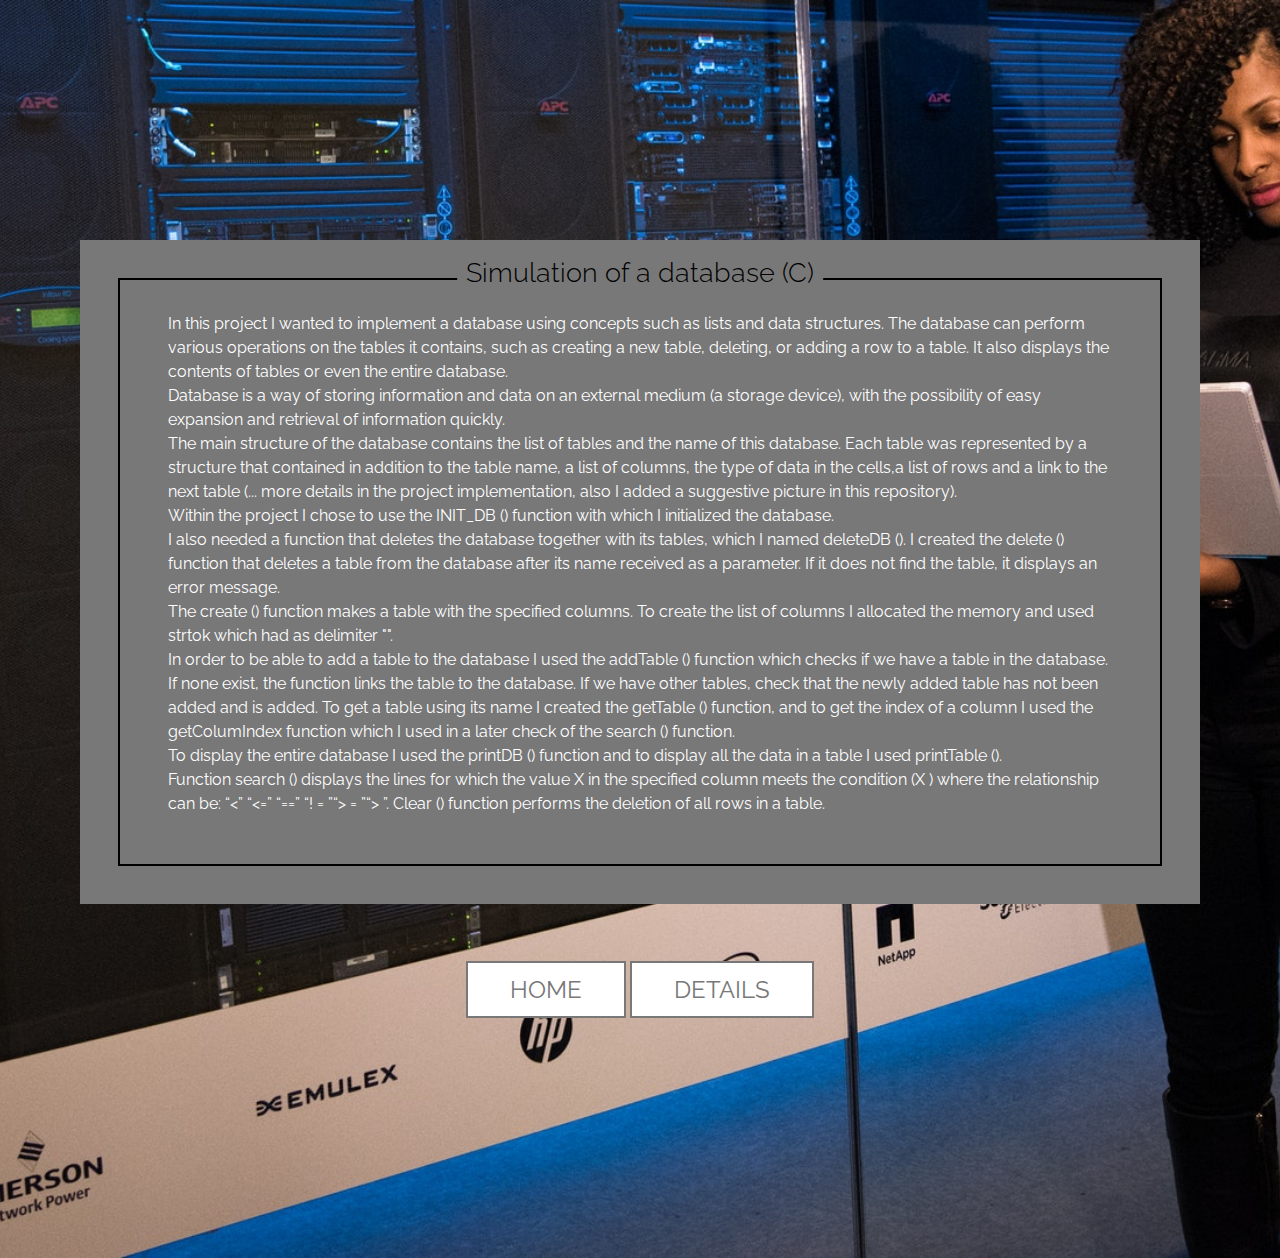
<file: index7.html>
<!doctype html>
<html>
<head>
<meta charset="UTF-8">
<meta name="viewport" content="width=device-width, initial-scale=1">
<title>WEB RESUME</title>
<link href="css/styles.css" rel="stylesheet" type="text/css">
</head>

 <body>
   <section class="section-01-index7">
   	<div class="container">
        <div class="section-02-text-index2">
    			<h1>Simulation of a database (C)</h1>
            <p> In this project I wanted to implement a database using concepts such as lists and data structures. The database can perform various operations on the tables it contains, such as creating a new table, deleting, or adding a row to a table. It also displays the contents of tables or even the entire database.</p>
            <p> Database is a way of storing information and data on an external medium (a storage device), with the possibility of easy expansion and retrieval of information quickly.</p>
            <p> The main structure of the database contains the list of tables and the name of this database. Each table was represented by a structure that contained in
            addition to the table name, a list of columns, the type of data in the cells,a list of rows and a link to the next table (... more details in the project 
            implementation, also I added a suggestive picture in this repository).</p>
            <p> Within the project I chose to use the INIT_DB () function with which I initialized the database. </p>
            <p> I also needed a function that deletes the database together with its tables, which I named deleteDB (). I created the delete () function that deletes a table from the database after its name received as a parameter. If it does not find the table, it displays an error message.</p>
            <p> The create () function makes a table with the specified columns. To create the list of columns I allocated the memory and used strtok which had as delimiter "".</p>
            <p> In order to be able to add a table to the database I used the addTable () function which checks if we have a table in the database. If none exist, the function links the table to the database. If we have other tables, check that the newly added table has not been added and is added. To get a table using its name I created the getTable () function, and to get the index of a column I used the getColumIndex function which I used in a later check of the search () function.</p>
            <p> To display the entire database I used the printDB () function and to display all the data in a table I used printTable ().</p>
            <p> Function search () displays the lines for which the value X in the specified column meets the condition (X <relation> <value>) where the relationship can be: “<” “<=” “==” “! = ”“> = ”“> ”. Clear () function performs the deletion of all rows in a table.</p>
        </div>
       <br>
       <br>
       <br>
      <a href="index.html" class="button button-01 button-fix">Home</a>
      <a href="https://github.com/Ionut-Iordache-I/Simulation-of-a-database" class="button button-01 button-fix">Details</a>
   	</div>
   </section>
 </body>
</html>
</file>
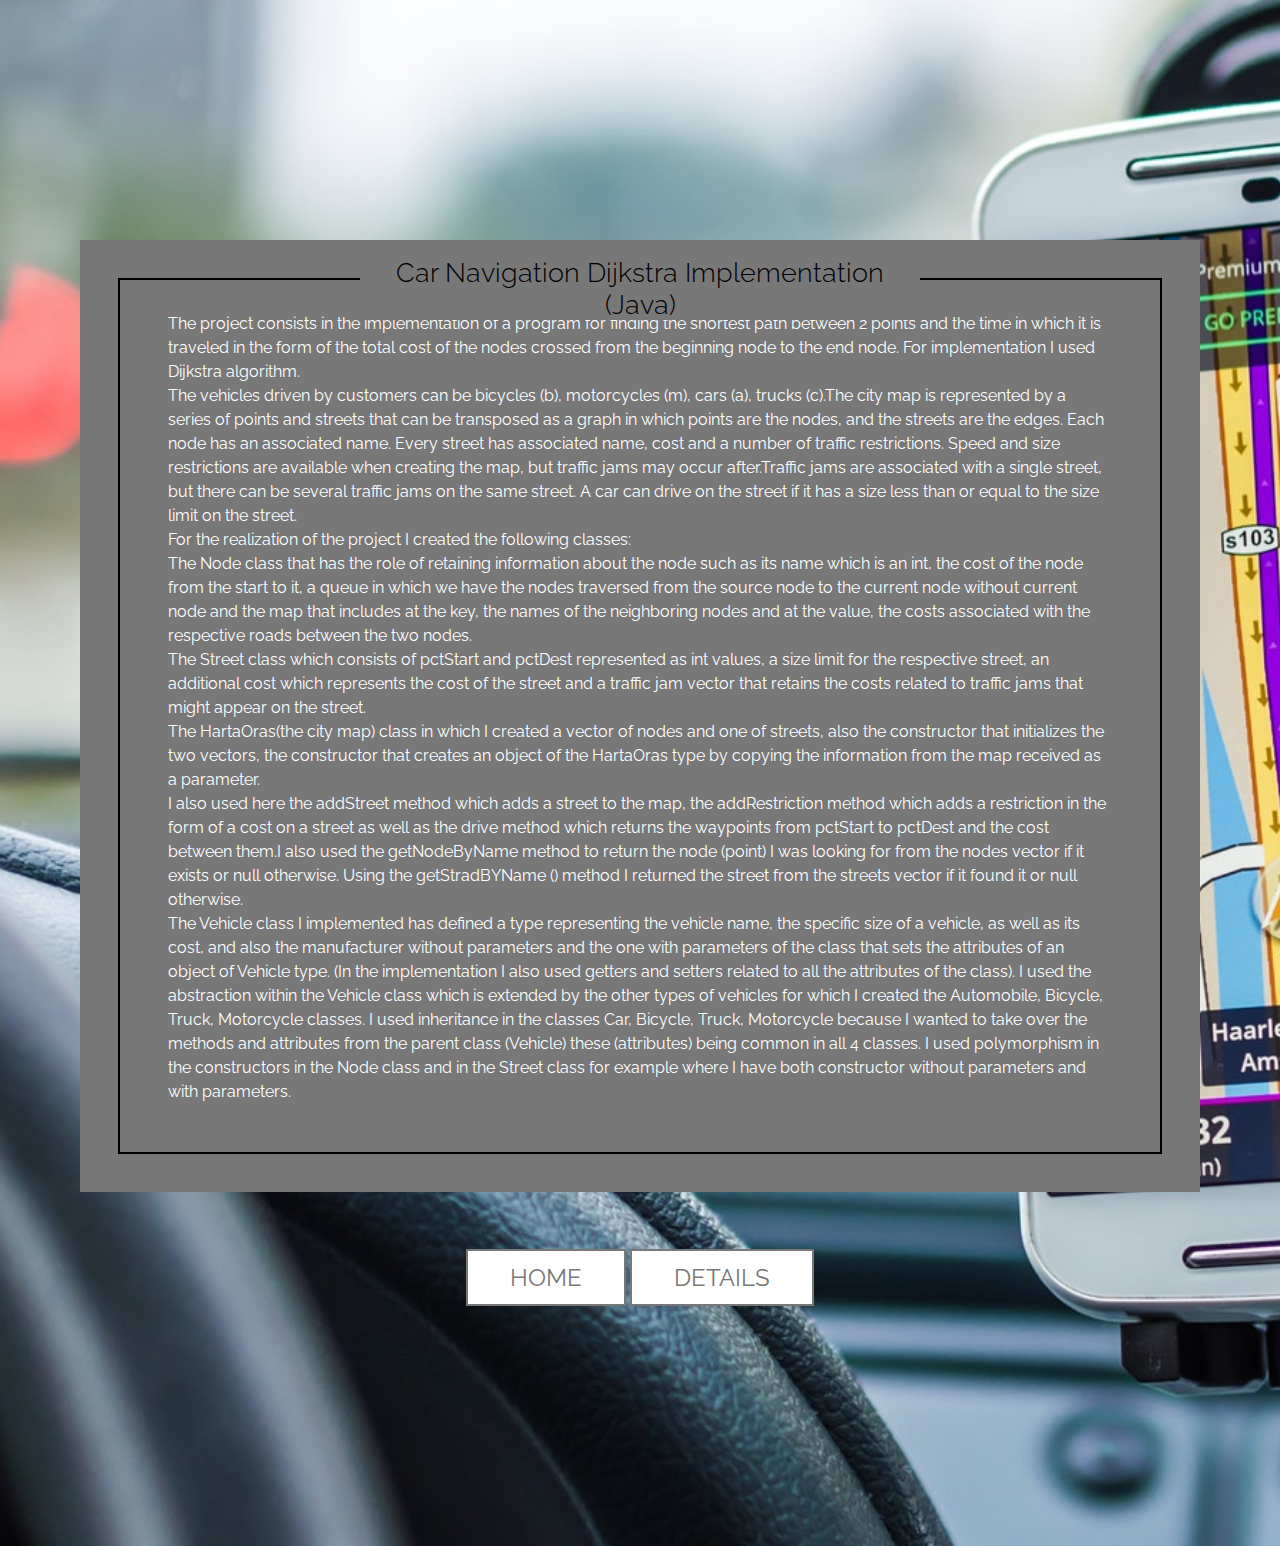
<file: index9.html>
<!doctype html>
<html>
<head>
<meta charset="UTF-8">
<meta name="viewport" content="width=device-width, initial-scale=1">
<title>WEB RESUME</title>
<link href="css/styles.css" rel="stylesheet" type="text/css">
</head>

 <body>
   <section class="section-01-index9">
   	<div class="container">
        <div class="section-02-text-index2">
    			<h1>Car Navigation Dijkstra Implementation (Java)</h1>
    			<p> The project consists in the implementation of a program for finding the shortest path between 2 points and the time in which it is traveled in the form of the total cost of the nodes crossed from the beginning node to the end node. For implementation I used Dijkstra algorithm.</p>
            <p>   The vehicles driven by customers can be bicycles (b), motorcycles (m), cars (a), trucks (c).The city map is represented by a series of points and streets that can be transposed as a graph in which points are the nodes, and the streets are the edges. Each node has an associated name. Every street has associated name, cost and a number of traffic restrictions. Speed and size restrictions are available when creating the map, but traffic jams may occur after.Traffic jams are associated with a single street, but there can be several traffic jams on the same street. A car can drive on the street if it has a size less than or equal to the size limit on the street.</p>
            <p>   For the realization of the project I created the following classes:</p>
            <p>   The Node class that has the role of retaining information about the node such as its name which is an int, the cost of the node from the start to it, a queue in which we have the nodes traversed from the source node to the current node without current node and the map that includes at the key, the names of the neighboring nodes and at the value, the costs associated with the respective roads between the two nodes.</p>
            <p>   The Street class which consists of pctStart and pctDest represented as int values, a size limit for the respective street, an additional cost which represents the cost of the street and a traffic jam vector that retains the costs related to traffic jams that might appear on the street.</p>
            <p>   The HartaOras(the city map) class in which I created a vector of nodes and one of streets, also the constructor that initializes the two vectors, the constructor that creates an object of the HartaOras type by copying the information from the map received as a parameter.</p>
            <p>   I also used here the addStreet method which adds a street to the map, the addRestriction method which adds a restriction in the form of a cost on a street as well as the drive method which returns the waypoints from pctStart to pctDest and the cost between them.I also used the getNodeByName method to return the node (point) I was looking for from the nodes vector if it exists or null otherwise. Using the getStradBYName () method I returned the street from the streets vector if it found it or null otherwise.</p>
            <p>   The Vehicle class I implemented has defined a type representing the vehicle name, the specific size of a vehicle, as well as its cost, and also the manufacturer without parameters and the one with parameters of the class that sets the attributes of an object of Vehicle type. (In the implementation I also used getters and setters related to all the attributes of the class). I used the abstraction within the Vehicle class which is extended by the other types of vehicles for which I created the Automobile, Bicycle, Truck, Motorcycle classes. I used inheritance in the classes Car, Bicycle, Truck, Motorcycle because I wanted to take over the methods and attributes from the parent class (Vehicle) these (attributes) being common in all 4 classes. I used polymorphism in the constructors in the Node class and in the Street class for example where I have both constructor without parameters and with parameters.</p>
        </div>
       <br>
       <br>
       <br>
      <a href="index.html" class="button button-01 button-fix">Home</a>
      <a href="https://github.com/Ionut-Iordache-I/Car-Navigation-Dijkstra-implementation" class="button button-01 button-fix">Details</a>
   	</div>
   </section>
 </body>
</html>
</file>
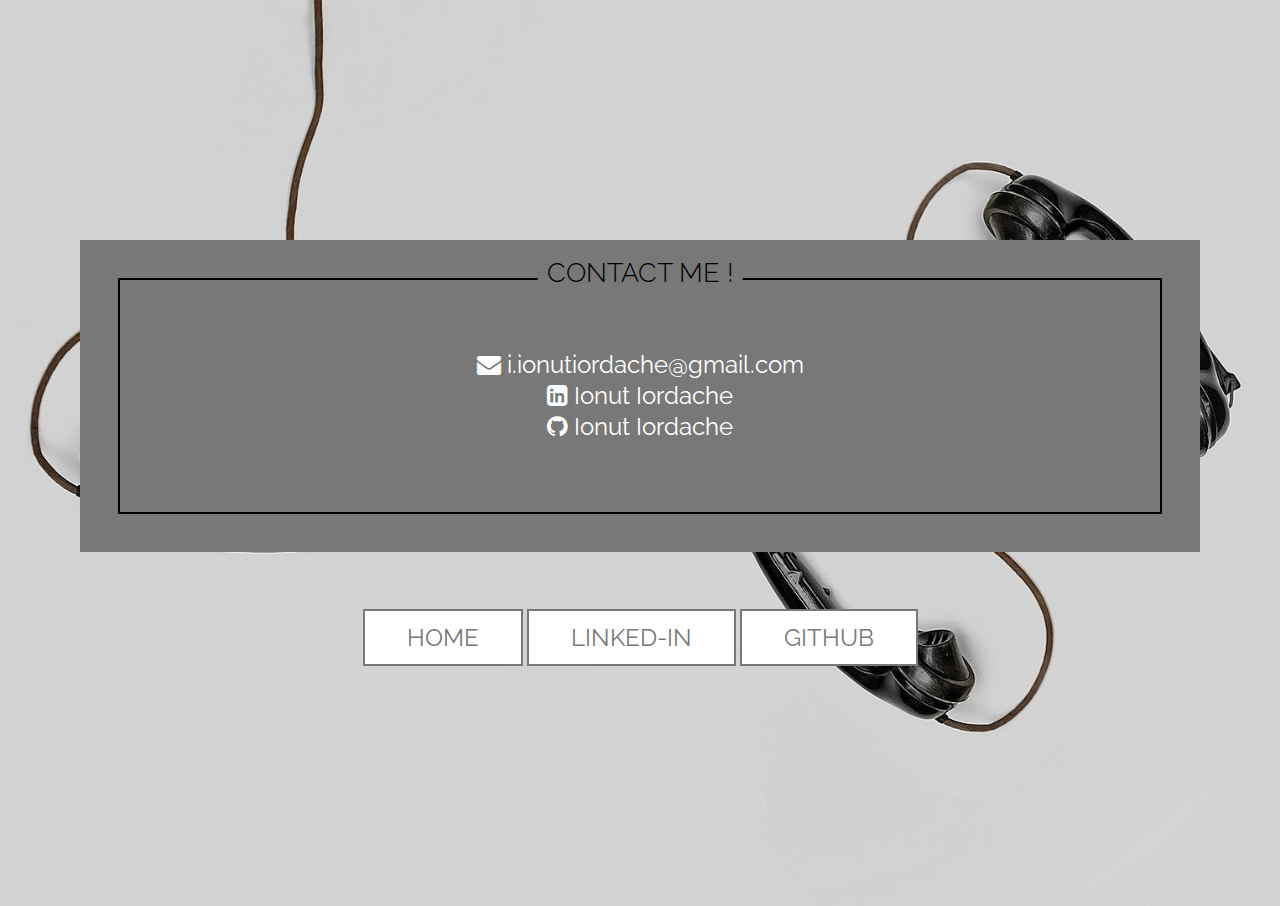
<file: indexContact.html>
<!doctype html>
<link rel="stylesheet" href="https://cdnjs.cloudflare.com/ajax/libs/font-awesome/4.7.0/css/font-awesome.min.css">
<html>
<head>
<meta charset="UTF-8">
<meta name="viewport" content="width=device-width, initial-scale=1">
<title>WEB RESUME</title>
<link href="css/styles.css" rel="stylesheet" type="text/css">
</head>

 <body>
   <section class="section-01-index-Contact">
   	<div class="container">
        <div class="section-02-text-index2">
    			<h1>CONTACT ME !</h1>
          <p style="font-size:24px;text-align:center"><i class="fa fa-envelope" style="font-size:24px;margin-top: 2em;"></i>   i.ionutiordache@gmail.com</p>
          <a href="https://www.linkedin.com/in/ionut-iordache-194677202/" style="text-decoration: none;color: white;margin: 2em;"><p style="font-size:24px;text-align:center"><i class="fa fa-linkedin-square" style="font-size:24px"></i>   Ionut Iordache</p></a>
          <a href="https://github.com/Ionut-Iordache-I" style="text-decoration:none;color: white;margin: 2em;"><p style="font-size:24px;text-align:center"><i class="fa fa-github" style="font-size:24px"></i>   Ionut Iordache</p></a>
        </div>
       <br>
       <br>
       <br>
      <a href="index.html" class="button button-01 button-fix">Home</a>
      <a href="https://www.linkedin.com/in/ionut-iordache-194677202/" class="button button-01 button-fix">Linked-In</a>
      <a href="https://github.com/Ionut-Iordache-I" class="button button-01 button-fix">Github</a>
   	</div>
   </section>
 </body>
</html>
</file>
<file: css/styles.css>
﻿@import url('https://fonts.googleapis.com/css?family=Raleway:300,400,700,900');

* {
	box-sizing: border-box;
	transition: all ease-in-out 250ms;
}


/* body
================================================== */

body {
	margin: 0;
	font-family: 'Raleway', sans-serif;
	text-align: center;
}


/* header
================================================== */

img {
	max-width: 100%;
	height: auto;
}

.logo{
height: 4em;
}

header {
	position: absolute;
	left: 1.5em;
	right: 0;
	margin: 1em;
}

nav ul {
	margin: 0 3.5em 0 0;
	padding: 0;
	list-style: none;
}

nav li {
	display: inline-block;
	padding-top: .9em;
	margin: .1em;
}

nav a {
	font-weight: 900;
	text-decoration: none;
	padding: .3em;
	text-transform: uppercase;
	color: white;
	font-size: .9rem;
}

nav a:hover,
nav a:focus {
	color: rgb(120, 120, 120);
}

@media (min-width:60rem) {
	.logo {
		float: left;
	}

	nav {
		float: right;
	}

	nav li {
		display: inline-block;
		margin: 2em;
	}
}


/* container
================================================== */

.container {
	width: 95%;
	max-width: 70em;
	margin: 0 auto;
}

.clearfix::after,
section::after,
footer::after {
	content: '';
	display: block;
	clear: both;
}


/* sections
================================================== */

.section-01 {
	background-image: url(../img/new-bg-01.jpg);
	background-repeat: no-repeat;
	background-size: cover;
	background-position: center;
	padding: 15.5em 0 12.5em 0;
	color: rgb(120, 120, 120);
}

@media (min-width: 60rem) {
	.section-01 {
		height: 100vh;
		padding-top: 35vh;
	}
}

.section-02-text {
	background-color: #333333;
	padding: 4em;
	width: 100vw;
	margin-left: -2.5%;
	outline: 2px solid #00ff6c;
	outline-offset: -2.5em;
	color: #FFF;
	position: relative;
}

.section-02-text h1 {
	color: #00ff6c;
	position: absolute;
	left: 50%;
	transform: translateX(-50%);
	top: .75em;
	background: #333333;
	padding: 0 .145em;
}

@media (min-width: 15rem) {
  h1 {
		font-size: 2rem;
	}

	.section-02-text {
		padding: 5.5em;
	}

	.section-02-text h1 {
		top: .6em;
		padding: 0 .325em;
	}
}

@media (min-width: 60rem) {
	h1 {
		font-size: 2.5rem;
	}

	.section-02 {
		background-image: url(../img/new-bg-02.jpg);
		background-repeat: no-repeat;
		padding-bottom: 10em;
	}

	.section-02-text {
		width: 50%;
		padding: 7em;
		outline-offset: -3.75em;
		margin-left: -2.5%;
		top: -5em;
		text-align: left;
		box-shadow: -3em 3em 3em 1em rgba(0,0,0,.6);
	}

	.section-02-text h1 {
		top: .75em;
		left: 10rem;
		transform: translateX(0);
	}


}

.section-new-text{
	width: 100vw;
  background-color: #000099;
  outline: 2px solid black;
  outline-offset: -2.5em;
  padding: 4em;
  margin-left: -2.5%;
  color: white;
  position: relative;
}

.section-new-text h1{
  color: black;
  background: #000099;
  position: absolute;
  top: .75em;
  padding: 0 .145em;
  left: 50%;
  transform: translate(-50%);
}

@media (min-width: 25rem) {
	h1 {
		font-size: 2rem;
	}
	.section-new-text {
		padding: 5.5em;
	}

	.section-new-text h1 {
		top: .6em;
		padding: 0 .325em;
	}

}

@media (min-width: 60rem) {
	h1 {
		font-size: 2.5rem;
	}

	.section-new {
		background-image: url(../img/photo.jpg);
		background-repeat: no-repeat;
		padding-bottom: 37em;
    position: relative;
	}

	.section-new-text {
		width: 50%;
		padding: 7em;
		outline-offset: -3.75em;
		margin-left: -2.5%;
		top: -5em;
		text-align: left;
		box-shadow: 3em 3em 3em 1em rgba(0,0,0,.6);
    position: absolute;
    left: 80%;
    transform: translateX(-50%);
	}

	.section-new-text h1 {
		top: .75em;
		left: 12.5rem;
		transform: translateX(0);
	}



}

.section-03 {
	background-color: rgb(150, 147, 147);
	padding: 6em 0;
}
/* sections index
================================================== */

.section-01-index1 {
	background-image: url(../img/index-01.jpg);
	background-repeat: no-repeat;
	background-size: cover;
	background-position: center;
	padding: 13em 0;
	color: #AAA;
}


.section-02-text-index1 {
  box-shadow: 21%;
	background-color: #000099;
	width: auto;
  margin-left: -100;
	outline: 2px solid black;
	outline-offset: -2.5em;
	color: white;
	position: relative;
}

.section-02-text-index1 h1 {
	color: black;
	position: absolute;
	left: 50%;
	transform: translateX(-50%);
	top: .75em;
	background: #000099;
	padding: 0 .145em;
}
h1 {
	font-size: 2rem;
}

.section-02-text-index1 {
	padding: 5.5em;
}

.section-02-text-index1 h1 {
	top: .6em;
	padding: 0 .325em;
}

.section-01-index2 {
	background-image: url(../img/index-02.jpg);
background-repeat: no-repeat;
	background-size: cover;
	background-position: center;
	padding: 15em 0;
	color: #AAA;
}


.section-02-text-index2 {
	background-color: rgb(120,120,120);
	width: auto;
  margin-left: -100;
	outline: 2px solid black;
	outline-offset: -2.5em;
	color: white;
	position: relative;
}

.section-02-text-index2 h1 {
	color: black;
	position: absolute;
	left: 50%;
	transform: translateX(-50%);
	top: .75em;
	background: rgb(120,120,120);
	padding: 0 .145em;
}
h1 {
	font-size: 2rem;
}

.section-02-text-index2 {
	padding: 5.5em;
}

.section-02-text-index2 h1 {
	top: .6em;
	padding: 0 .325em;
}

.section-02-text-index2 p {
	text-align: left;
	margin-top: -1em;
}

.section-01-index3 {
	background-image: url(../img/new-portfolio-03.jpg);
	background-repeat: no-repeat;
	background-size: cover;
	background-position: center;
	padding: 15em 0;
	color: #AAA;
}

.section-01-index4 {
	background-image: url(../img/new-portfolio-04.jpg);
	background-repeat: no-repeat;
	background-size: cover;
	background-position: center;
	padding: 15em 0;
	color: #AAA;
}

.section-01-index5 {
	background-image: url(../img/new-portfolio-05.jpg);
	background-repeat: no-repeat;
	background-size: cover;
	background-position: center;
	padding: 15em 0;
	color: #AAA;
}

.section-01-index6 {
	background-image: url(../img/new-portfolio-06.jpg);
	background-repeat: no-repeat;
	background-size: cover;
	background-position: center;
	padding: 15em 0;
	color: #AAA;
}

.section-01-index11 {
	background-image: url(../img/new-portfolio-11.jpg);
	background-repeat: no-repeat;
	background-size: cover;
	background-position: center;
	padding: 15em 0;
	color: #AAA;
}

.section-01-index12 {
	background-image: url(../img/new-portfolio-12.jpg);
	background-repeat: no-repeat;
	background-size: cover;
	background-position: center;
	padding: 15em 0;
	color: #AAA;
}

.section-01-index7 {
	background-image: url(../img/new-portfolio-07.jpg);
	background-repeat: no-repeat;
	background-size: cover;
	background-position: center;
	padding: 15em 0;
	color: #AAA;
}

.section-01-index8 {
	background-image: url(../img/new-portfolio-08.jpg);
	background-repeat: no-repeat;
	background-size: cover;
	background-position: center;
	padding: 15em 0;
	color: #AAA;
}

.section-01-index9 {
	background-image: url(../img/new-portfolio-09.jpg);
	background-repeat: no-repeat;
	background-size: cover;
	background-position: center;
	padding: 15em 0;
	color: #AAA;
}

.section-01-index10 {
	background-image: url(../img/new-portfolio-10.jpg);
	background-repeat: no-repeat;
	background-size: cover;
	background-position: center;
	padding: 15em 0;
	color: #AAA;
}

.section-01-index-Contact {
	background-image: url(../img/new-portfolio-Contact.jpg);
	background-repeat: no-repeat;
	background-size: cover;
	background-position: center;
	padding: 15em 0;
	color: #AAA;
}

/* buttons
================================================== */


.button {
	display: inline-block;
	font-size: 1.15rem;
	text-decoration: none;
	text-transform: uppercase;
	border-width: 2px;
	border-style: solid;
	padding: .5em 1.75em;
}

@media (min-width: 60rem) {
	.button {
		font-size: 1.5rem;
	}
}

.button-01 {
	color: rgb(120, 120, 120);
	border-color: rgb(120, 120, 120);
}

.button-fix {
	background-color: rgb(255, 255, 255);
}

.button-01:hover,
.button-01:focus {
	background: rgb(120, 120, 120);
	color: #ffffff;
}

.button-dark {
	color: #333333;
	border-color: #333333;
}

.button-dark:hover,
.button-dark:focus {
	background: #333333;
	color: white;
}

.button-02 {
	font-size: .7rem;
	font-weight: 800;
}


/* table
================================================== */

td{
  border-bottom: 2px solid black;
  /* border-right: 2px solid black; */
  border-collapse: collapse;
  padding: 1em;
}
table{
  width: 100%;
  padding: 5em 0 10em;
}
.table h1{
  padding-top: 5em;
}

/* portfolio
================================================== */

.portfolio {
	margin: 3em 0 0;
}

.item {
	margin: 0;
	position: relative;
}

.item img {
	display: block;
}

.description {
	position: absolute;
	z-index: 100;
	bottom: 0em;
	left: 0em;
	right: 0em;
	color: white;
	background: rgba(0,0,0,.6);
	padding-bottom: 2em;
}

.description p {
	margin: 1em;
}

@media (min-width: 37rem) {
	.item {
		width: 50%;
		float: left;
	}
}

@media (min-width: 60rem) {
	.item {
		/* width: 33.3333334%; */
		width: 50%;
		overflow: hidden;
	}

	.description {
		transform: translateY(150%);
	}

	.item:hover .description {
		transform: translateY(0%);
	}
}


/* title
================================================== */

.title {
	font-size: 2.5rem;
	margin-bottom: 1.5em;
	font-weight: 900;
	margin-top: -1.5em;
}

.title span {
	font-weight: 700;
	display: block;
	font-size: .7em;
}

.title-section-03 {
	margin: 0 0 .5em;
}

@media (min-width:60rem) {
	.title {
		font-size: 3rem;
	}
}


/* footer
================================================== */

footer {
	background: #333333;
	color: #fff;
	text-align: left;
	padding: 3em 0;
}


[class^=col-] {
	width: 100%;
	margin-top: 1em;
}

[class^=col-]:first-child {
	margin-top: 0;
}


@media (min-width: 40rem) {

	[class^=col-] {
		float: left;
		padding: 0 .5em;
		margin-top: 0;
	}

	[class^=col-]:first-child {
		padding-left: 0;
	}

	[class^=col-]:last-child {
		padding-right: 0;
	}

	.col-left {
		width: 50%;
	}

	.col-right {
		width: 50%;
	}

	.col-right p {
		margin-left: 5em;
	}
}


/* h1  p
================================================== */

h1 {
	font-weight: 300;
	font-size: 1.7rem;
	margin-top: 0;
}

p {
	margin-top: 0;
	line-height: 1.5;
}

p:last-of-type {
	margin-bottom: 0;
}
</file>
